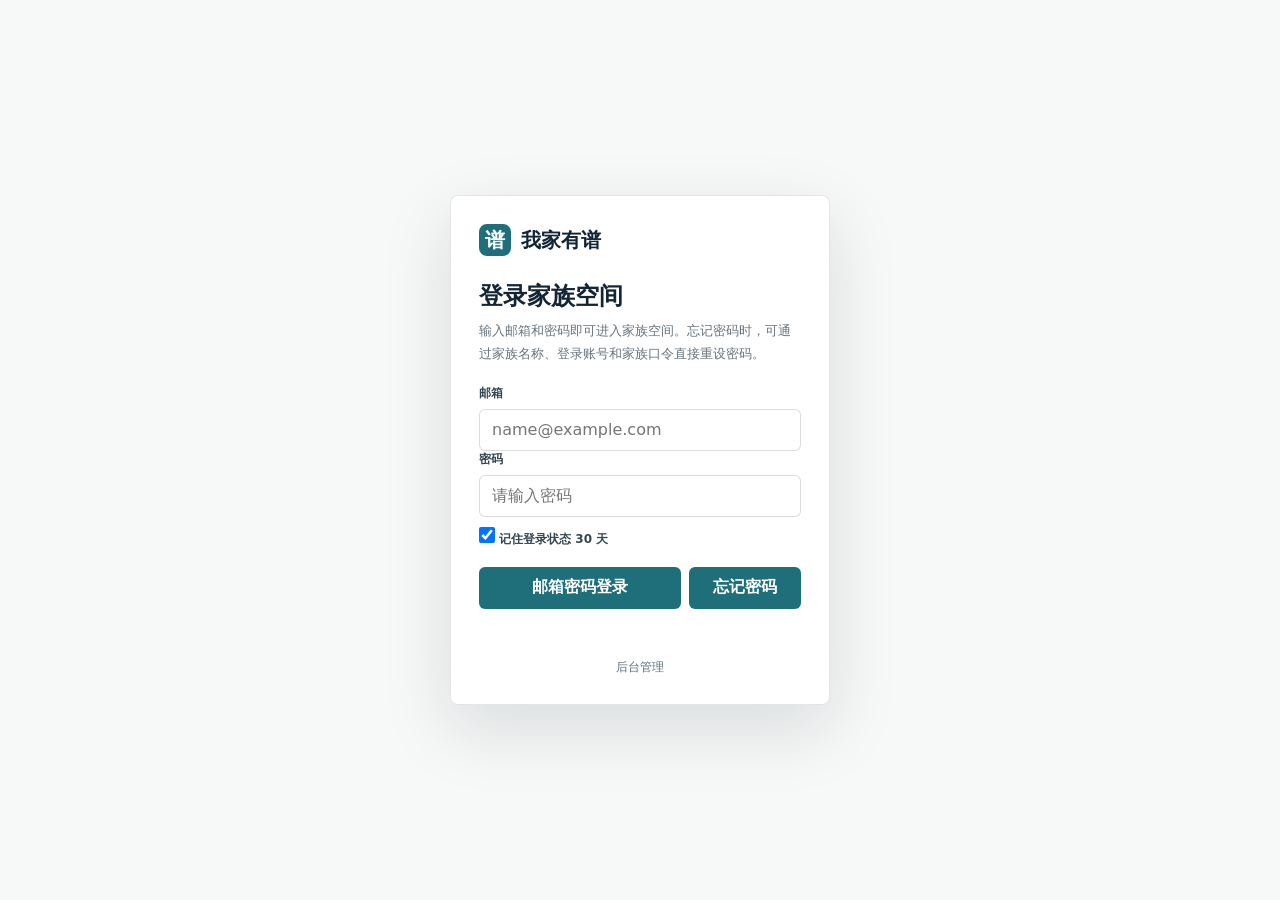
<file: index.html>
﻿<!doctype html>
<html lang="zh-CN">
<head>
  <meta charset="utf-8" />
  <meta name="viewport" content="width=device-width, initial-scale=1" />
  <title>我家有谱 - Taste V3</title>
  <style>
    :root {
      --bg: #f7f8f8;
      --ink: #141d25;
      --muted: #68737c;
      --hairline: rgba(31, 43, 54, .075);
      --accent: #1f6f7a;
      --accent-soft: rgba(31, 111, 122, .1);
      --line: rgba(35, 70, 86, .42);
      --line-strong: rgba(31, 111, 122, .82);
      --core: rgba(255,255,255,.92);
      --near: rgba(250,252,251,.88);
      --far: rgba(255,255,255,.52);
      --panel: rgba(255,255,255,.86);
      --shadow: 0 16px 42px rgba(25, 39, 50, .1);
      font-family: "PingFang SC", "Microsoft YaHei", system-ui, -apple-system, BlinkMacSystemFont, "Segoe UI", sans-serif;
    }

    * { box-sizing: border-box; }
    html, body { width: 100%; height: 100%; margin: 0; overflow: hidden; }
    body { color: var(--ink); background: var(--bg); }
    button, input, select, textarea { font: inherit; }
    button { border: 0; color: inherit; cursor: pointer; }

    .app {
      position: relative;
      width: 100vw;
      height: 100vh;
      overflow: hidden;
      background: var(--bg);
    }

    .topbar {
      position: absolute;
      z-index: 30;
      left: 0;
      right: 0;
      top: 0;
      min-height: 52px;
      display: grid;
      grid-template-columns: auto minmax(320px, 1fr) auto auto;
      gap: 12px;
      align-items: center;
      padding: 7px 16px;
      background: rgba(252,253,253,.9);
      border-bottom: 1px solid rgba(31,45,60,.07);
      box-shadow: 0 8px 24px rgba(31,45,60,.055);
      backdrop-filter: blur(20px) saturate(1.1);
      -webkit-backdrop-filter: blur(20px) saturate(1.1);
    }

    .brand {
      display: flex;
      align-items: center;
      gap: 9px;
      min-width: 142px;
      font-weight: 850;
      letter-spacing: 0;
      color: #122536;
    }
    .brand-mark {
      width: 32px;
      height: 32px;
      display: grid;
      place-items: center;
      border-radius: 8px;
      color: #fff;
      background: var(--accent);
      font-weight: 900;
    }
    .brand small {
      display: block;
      color: var(--muted);
      font-weight: 600;
      font-size: 11px;
      margin-top: 1px;
    }

    .searchbar {
      position: relative;
      min-width: 220px;
    }
    .searchbar input {
      width: 100%;
      height: 38px;
      padding: 0 12px 0 36px;
      border-radius: 8px;
      border: 1px solid rgba(31,45,60,.09);
      background: rgba(255,255,255,.92);
      color: var(--ink);
      outline: 0;
    }
    .searchbar span {
      position: absolute;
      left: 12px;
      top: 9px;
      color: #6c7b86;
      font-size: 14px;
    }

    .segmented, .toolbar {
      display: flex;
      align-items: center;
      gap: 6px;
      white-space: nowrap;
    }
    .segmented {
      padding: 3px;
      border-radius: 8px;
      background: rgba(238,242,244,.84);
      border: 1px solid rgba(31,45,60,.07);
    }
    .segmented button, .toolbar button {
      height: 32px;
      border-radius: 7px;
      padding: 0 10px;
      background: transparent;
      color: #435463;
      font-size: 13px;
      font-weight: 720;
    }
    .segmented button.active {
      background: rgba(255,255,255,.96);
      color: #102637;
      box-shadow: 0 4px 12px rgba(31,45,60,.075);
    }
    .toolbar button {
      min-width: 34px;
      border: 1px solid rgba(31,45,60,.09);
      background: rgba(255,255,255,.78);
    }
    .toolbar button.primary {
      color: #fff;
      background: var(--accent);
      border-color: var(--accent);
    }
    .toolbar { position: relative; }
    .toolbar button:active,
    .segmented button:active,
    .more-menu button:active { transform: translateY(1px); }
    .more-menu {
      position: absolute;
      right: 0;
      top: 40px;
      z-index: 44;
      display: none;
      width: 210px;
      padding: 6px;
      border-radius: 8px;
      border: 1px solid rgba(31,45,60,.1);
      background: rgba(255,255,255,.94);
      box-shadow: 0 16px 44px rgba(31,45,60,.16);
      backdrop-filter: blur(18px) saturate(1.05);
      -webkit-backdrop-filter: blur(18px) saturate(1.05);
    }
    .more-menu.show { display: grid; gap: 4px; }
    .more-menu button {
      width: 100%;
      justify-content: flex-start;
      text-align: left;
      border: 0;
      background: transparent;
      color: #2e3f4b;
    }
    .more-menu .danger {
      color: #9a3e45;
    }

    .canvas-wrap {
      position: absolute;
      inset: 54px 0 0;
      overflow: hidden;
      cursor: default;
    }
    .canvas-wrap.dragging { cursor: grabbing; }
    .scene {
      position: absolute;
      left: 0;
      top: 0;
      width: 1px;
      height: 1px;
      transform-origin: 0 0;
      will-change: transform;
    }
    .world-lines, .relation-lines {
      position: absolute;
      left: -6000px;
      top: -6000px;
      width: 12000px;
      height: 12000px;
      overflow: visible;
      pointer-events: none;
    }
    .world-lines { z-index: 1; }
    .relation-lines { z-index: 5; }
    #cards { position: relative; z-index: 10; }
    .year-line {
      stroke: rgba(41,62,82,.08);
      stroke-width: 1;
      vector-effect: non-scaling-stroke;
    }
    .year-text {
      fill: rgba(62,78,92,.45);
      font-size: 12px;
      font-weight: 700;
    }
    .relation-line {
      fill: none;
      stroke: var(--line);
      stroke-width: 2.1;
      stroke-linecap: round;
      stroke-linejoin: round;
      vector-effect: non-scaling-stroke;
    }
    .relation-line.parent { stroke: rgba(31,111,122,.58); }
    .relation-line.sibling { stroke: rgba(44,80,100,.38); }
    .relation-line.friend { stroke: rgba(86,99,160,.45); stroke-dasharray: 7 9; }
    .relation-line.main { stroke-width: 2.4; opacity: .86; }
    .relation-line.muted { stroke-width: 1.35; opacity: .34; }
    .relation-line.selected { stroke: var(--line-strong); stroke-width: 3.2; opacity: .96; }

    .family-card {
      --card-scale: 1;
      position: absolute;
      width: 292px;
      min-height: 180px;
      padding: 12px;
      border-radius: 8px;
      border: 1px solid rgba(31,45,60,.1);
      background: var(--far);
      color: #162838;
      box-shadow: var(--shadow);
      transform: translate(-50%, -50%) scale(var(--card-scale));
      transform-origin: center;
      user-select: none;
      transition: border-color .16s, box-shadow .16s, background .16s, opacity .16s;
      backdrop-filter: blur(18px) saturate(1.05);
      -webkit-backdrop-filter: blur(18px) saturate(1.05);
    }
    .family-card.single { width: 180px; min-height: 112px; }
    .family-card.compact { width: 180px; min-height: 112px; padding: 10px; }
    .family-card.tree { width: 180px; min-height: 112px; }
    .family-card.focus-core {
      background: var(--core);
      border-color: rgba(31,111,122,.5);
      box-shadow: 0 0 0 3px rgba(31,111,122,.1), 0 18px 46px rgba(25,61,72,.16);
    }
    .family-card.focus-near {
      background: var(--near);
      border-color: rgba(31,111,122,.16);
      box-shadow: 0 14px 34px rgba(39,64,74,.1);
    }
    .family-card.focus-far { opacity: .55; }
    .family-card.selected {
      border-color: rgba(31,111,122,.84);
      box-shadow: 0 0 0 4px rgba(31,111,122,.14), 0 18px 44px rgba(25,73,86,.18);
    }
    .family-card.dimmed { opacity: .22; }

    .card-top {
      display: flex;
      align-items: center;
      justify-content: space-between;
      gap: 8px;
      min-height: 20px;
      margin-bottom: 8px;
    }
    .relation-chip {
      max-width: 124px;
      overflow: hidden;
      text-overflow: ellipsis;
      white-space: nowrap;
      color: #285b63;
      background: var(--accent-soft);
      border: 1px solid rgba(31,111,122,.16);
      border-radius: 6px;
      padding: 2px 6px;
      font-size: 11px;
      font-weight: 800;
    }
    .reminder-strip {
      display: flex;
      gap: 4px;
      align-items: center;
    }
    .badge {
      width: 18px;
      height: 18px;
      display: grid;
      place-items: center;
      border-radius: 5px;
      font-size: 10px;
      font-weight: 900;
      background: rgba(255,255,255,.8);
      border: 1px solid rgba(31,45,60,.08);
    }

    .couple-grid {
      display: grid;
      grid-template-columns: minmax(0, 1fr) 24px minmax(0, 1fr);
      gap: 8px;
      align-items: stretch;
    }
    .family-card.single .couple-grid,
    .family-card.tree .couple-grid,
    .family-card.compact .couple-grid {
      grid-template-columns: 1fr;
    }
    .person-pane {
      min-width: 0;
      display: flex;
      flex-direction: column;
      justify-content: center;
      min-height: 96px;
      border-radius: 7px;
      padding: 12px;
      background: rgba(255,255,255,.7);
      border: 1px solid rgba(31,45,60,.07);
    }
    .person-pane.primary { background: rgba(255,255,255,.86); }
    .person-name {
      overflow: hidden;
      text-overflow: ellipsis;
      white-space: nowrap;
      color: #142535;
      font-size: 16px;
      line-height: 1.24;
      font-weight: 880;
    }
    .person-year {
      margin-top: 6px;
      color: #657482;
      font-size: 12px;
      font-weight: 700;
    }
    .heart-link {
      display: grid;
      place-items: center;
      min-height: 96px;
      position: relative;
      color: #a94d57;
      font-size: 13px;
      font-weight: 900;
    }
    .heart-link::before,
    .heart-link::after {
      content: "";
      position: absolute;
      top: 50%;
      width: 1px;
      height: 34px;
      background: rgba(169,77,87,.2);
      transform: translateY(-50%);
    }
    .heart-link::before { top: 28px; }
    .heart-link::after { top: 68px; }
    .family-card.compact .card-top { margin-bottom: 6px; }
    .family-card.compact .relation-chip { display: none; }
    .family-card.compact .person-pane { min-height: 72px; padding: 9px; }
    .family-card.compact .person-name { font-size: 15px; }
    .family-card.compact .person-year { margin-top: 4px; font-size: 11px; }
    .family-card.compact .heart-link { display: none; }

    .bottom-status {
      position: absolute;
      z-index: 22;
      left: 18px;
      bottom: 16px;
      display: flex;
      gap: 8px;
      align-items: center;
      padding: 8px 10px;
      border-radius: 8px;
      color: #50606d;
      background: rgba(255,255,255,.76);
      border: 1px solid rgba(31,45,60,.08);
      box-shadow: 0 10px 26px rgba(31,45,60,.09);
      font-size: 12px;
      backdrop-filter: blur(18px);
      -webkit-backdrop-filter: blur(18px);
    }

    .drawer {
      position: absolute;
      z-index: 32;
      top: 66px;
      right: 14px;
      width: 360px;
      max-width: calc(100vw - 28px);
      bottom: 16px;
      display: flex;
      flex-direction: column;
      padding: 14px;
      border-radius: 10px;
      border: 1px solid rgba(31,45,60,.1);
      background: rgba(255,255,255,.88);
      box-shadow: 0 18px 46px rgba(31,45,60,.16);
      backdrop-filter: blur(22px) saturate(1.05);
      -webkit-backdrop-filter: blur(22px) saturate(1.05);
    }
    .drawer.closed { display: none; }
    .drawer-head {
      display: flex;
      justify-content: space-between;
      gap: 10px;
      align-items: flex-start;
      margin-bottom: 12px;
    }
    .drawer h2 { margin: 0; font-size: 18px; color: #142535; }
    .drawer p { margin: 3px 0 0; color: var(--muted); font-size: 12px; }
    .icon-btn {
      width: 32px;
      height: 32px;
      border-radius: 7px;
      background: rgba(238,243,247,.9);
      border: 1px solid rgba(31,45,60,.08);
      font-weight: 850;
    }
    .tabs {
      display: grid;
      grid-template-columns: repeat(4, 1fr);
      gap: 4px;
      padding: 3px;
      border-radius: 8px;
      background: rgba(236,241,245,.9);
      border: 1px solid rgba(31,45,60,.07);
      margin-bottom: 10px;
    }
    .tabs button {
      height: 30px;
      border-radius: 6px;
      background: transparent;
      color: #5d6b76;
      font-size: 12px;
      font-weight: 760;
    }
    .tabs button.active { background: #fff; color: #122536; }
    .drawer-scroll {
      overflow: auto;
      padding-right: 3px;
    }
    .quick-actions {
      display: grid;
      grid-template-columns: repeat(2, minmax(0, 1fr));
      gap: 8px;
      margin-bottom: 10px;
    }
    .quick-actions button,
    .primary-btn,
    .secondary-btn,
    .danger-btn {
      min-height: 36px;
      border-radius: 7px;
      border: 1px solid rgba(31,45,60,.1);
      background: rgba(248,250,252,.94);
      color: #28485a;
      font-size: 13px;
      font-weight: 780;
    }
    .primary-btn { background: #2f7f9a; color: #fff; border-color: #2f7f9a; }
    .danger-btn { color: #a3424d; }
    .field-card {
      border-radius: 8px;
      border: 1px solid rgba(31,45,60,.08);
      background: rgba(248,250,252,.8);
      padding: 10px;
      margin-bottom: 8px;
    }
    .field-card h3 { margin: 0 0 8px; font-size: 13px; color: #21384a; }
    .field-grid { display: grid; gap: 8px; }
    .two-cols { display: grid; grid-template-columns: 1fr 1fr; gap: 8px; }
    .field { display: grid; gap: 4px; }
    .field label { color: #657482; font-size: 11px; font-weight: 780; }
    .field input, .field select, .field textarea {
      width: 100%;
      min-height: 34px;
      border-radius: 7px;
      border: 1px solid rgba(31,45,60,.1);
      background: #fff;
      color: #17212b;
      outline: 0;
      padding: 7px 9px;
    }
    .field textarea { min-height: 70px; resize: vertical; }
    .panel-actions {
      display: grid;
      grid-template-columns: 1fr 1fr;
      gap: 8px;
      margin-top: 10px;
    }
    .wide { grid-column: 1 / -1; }

    .modal-backdrop {
      position: absolute;
      inset: 0;
      z-index: 70;
      display: none;
      align-items: center;
      justify-content: center;
      background: rgba(246,248,250,.62);
      backdrop-filter: blur(12px);
      -webkit-backdrop-filter: blur(12px);
    }
    .modal-backdrop.show { display: flex; }
    .modal {
      width: min(580px, calc(100vw - 40px));
      max-height: calc(100vh - 80px);
      overflow: auto;
      border-radius: 10px;
      padding: 16px;
      border: 1px solid rgba(31,45,60,.1);
      background: rgba(255,255,255,.94);
      box-shadow: 0 18px 54px rgba(31,45,60,.18);
    }
    .modal h2 { margin: 0 0 6px; font-size: 20px; }
    .modal p { margin: 0 0 14px; color: var(--muted); font-size: 13px; }
    .toast {
      position: absolute;
      z-index: 90;
      left: 50%;
      top: 66px;
      transform: translateX(-50%) translateY(-12px);
      opacity: 0;
      pointer-events: none;
      min-width: 160px;
      text-align: center;
      padding: 10px 14px;
      border-radius: 8px;
      color: #173142;
      background: rgba(255,255,255,.92);
      border: 1px solid rgba(31,45,60,.08);
      box-shadow: 0 12px 28px rgba(31,45,60,.12);
      transition: opacity .18s, transform .18s;
    }
    .toast.show { opacity: 1; transform: translateX(-50%) translateY(0); }

    .cloud-state {
      min-width: 70px;
      color: #566672;
      font-size: 12px;
      font-weight: 750;
      text-align: center;
    }
    .cloud-state[data-state="saved"] { color: var(--accent); }
    .cloud-state[data-state="error"] { color: #9a3e45; }

    .auth-gate {
      position: fixed;
      z-index: 120;
      inset: 0;
      display: grid;
      place-items: center;
      padding: 24px;
      background: #f7f8f8;
    }
    .auth-gate.hidden { display: none; }
    .auth-panel {
      width: min(380px, 100%);
      padding: 28px;
      border: 1px solid rgba(31,45,60,.12);
      border-radius: 8px;
      background: rgba(255,255,255,.96);
      box-shadow: 0 24px 70px rgba(25,39,50,.13);
    }
    .auth-brand {
      display: flex;
      align-items: center;
      gap: 10px;
      margin-bottom: 24px;
      color: #122536;
      font-size: 20px;
      font-weight: 850;
    }
    .auth-panel h1 {
      margin: 0 0 8px;
      color: #142535;
      font-size: 24px;
      letter-spacing: 0;
    }
    .auth-panel p {
      margin: 0 0 20px;
      color: #68737c;
      font-size: 13px;
      line-height: 1.7;
    }
    .auth-panel label {
      display: block;
      margin-bottom: 7px;
      color: #344652;
      font-size: 12px;
      font-weight: 760;
    }
    .auth-panel input {
      width: 100%;
      height: 42px;
      padding: 0 12px;
      border: 1px solid rgba(31,45,60,.16);
      border-radius: 6px;
      background: #fff;
      color: #142535;
      outline: 0;
    }
    .auth-panel input:focus { border-color: rgba(31,111,122,.72); }
    .auth-checkbox {
      display: flex;
      align-items: center;
      gap: 8px;
      margin-top: 10px;
      color: #4a5d68;
      font-size: 12px;
      font-weight: 700;
    }
    .auth-checkbox input {
      width: 16px;
      height: 16px;
      margin: 0;
      padding: 0;
      box-shadow: none;
    }
    .auth-panel button {
      width: 100%;
      height: 42px;
      margin-top: 12px;
      border-radius: 6px;
      background: var(--accent);
      color: #fff;
      font-weight: 800;
    }
    .auth-message {
      min-height: 20px;
      margin-top: 12px;
      color: #62727e;
      font-size: 12px;
      line-height: 1.6;
    }
    .auth-message.error { color: #9a3e45; }
    .auth-email-hint {
      margin: -2px 0 10px !important;
      color: #526874 !important;
      font-size: 12px !important;
      line-height: 1.6 !important;
    }
    .auth-step.hidden { display: none; }
    .auth-actions {
      display: grid;
      grid-template-columns: 1fr auto;
      gap: 8px;
      align-items: center;
    }
    .auth-actions button { width: auto; min-width: 112px; }
    .auth-admin-link {
      display: block;
      margin-top: 18px;
      color: #5d6e78;
      font-size: 12px;
      text-align: center;
      text-decoration: none;
    }

    @media (max-width: 980px) {
      .topbar { grid-template-columns: 1fr; align-items: stretch; }
      .segmented, .toolbar { overflow: auto; }
      .canvas-wrap { top: 154px; }
      .drawer { top: 154px; left: 10px; right: 10px; width: auto; height: 45vh; bottom: 10px; }
      .bottom-status { display: none; }
    }
  </style>
</head>
<body>
  <main class="app">
    <header class="topbar">
      <div class="brand">
        <div class="brand-mark">谱</div>
        <div>我家有谱<small>Taste V3</small></div>
      </div>
      <div class="searchbar">
        <span>⌕</span>
        <input id="topSearch" placeholder="搜索姓名、地区、提醒、关系" />
      </div>
      <div class="segmented" id="viewModes">
        <button class="active" data-mode="timeline">时间轴</button>
        <button data-mode="tree">家族树</button>
        <button data-mode="network">关系网</button>
      </div>
      <div class="toolbar">
        <button class="primary" id="addBtn">新增</button>
        <button id="reminderBtn">提醒</button>
        <button id="centerBtn">回到我</button>
        <span class="cloud-state" id="cloudStatus" data-state="local">本机模式</span>
        <button id="logoutBtn" hidden>退出</button>
        <button id="moreBtn">更多</button>
        <div class="more-menu" id="moreMenu">
          <button id="recoveryPasscodeBtn" hidden>家族口令</button>
          <button id="filterBtn">筛选关系</button>
          <button id="zoomOutBtn">缩小画布</button>
          <button id="zoomInBtn">放大画布</button>
          <button id="exportBtn">导出数据</button>
          <button id="importBtn">导入数据</button>
          <button class="danger" id="resetBtn">恢复示例</button>
        </div>
      </div>
    </header>

    <section class="canvas-wrap" id="canvas">
      <div class="scene" id="scene">
        <svg class="world-lines" id="worldLines" viewBox="-6000 -6000 12000 12000"></svg>
        <svg class="relation-lines" id="relationLines" viewBox="-6000 -6000 12000 12000"></svg>
        <div id="cards"></div>
      </div>
    </section>

    <aside class="drawer closed" id="detailDrawer">
      <div class="drawer-head">
        <div>
          <h2 id="drawerTitle">人物详情</h2>
          <p id="drawerSummary">点击卡片查看完整资料</p>
        </div>
        <div>
          <button class="icon-btn" id="editBtn" title="编辑">✎</button>
          <button class="icon-btn" id="closeDrawerBtn" title="关闭">×</button>
        </div>
      </div>
      <div class="tabs">
        <button class="active" data-tab="base">资料</button>
        <button data-tab="path">关系</button>
        <button data-tab="events">提醒</button>
        <button data-tab="notes">备注</button>
      </div>
      <div class="drawer-scroll" id="detailContent"></div>
    </aside>

    <div class="bottom-status" id="statusBar"></div>

    <div class="modal-backdrop" id="modalBackdrop">
      <section class="modal">
        <h2 id="modalTitle"></h2>
        <p id="modalHint"></p>
        <div id="modalBody"></div>
      </section>
    </div>

    <div class="toast" id="toast"></div>
    <input id="fileInput" type="file" accept="application/json" style="display:none" />
  </main>

  <section class="auth-gate hidden" id="authGate" aria-labelledby="authTitle">
    <form class="auth-panel" id="authForm">
      <div class="auth-brand"><span class="brand-mark">谱</span><span>我家有谱</span></div>
      <h1 id="authTitle">登录家族空间</h1>
        <p id="authDescription">输入邮箱和密码即可进入家族空间。忘记密码时，可通过家族名称、登录账号和家族口令直接重设密码。</p>
      <div class="auth-step" id="loginStep">
        <label for="authEmail">邮箱</label>
        <input id="authEmail" type="email" autocomplete="email" required placeholder="name@example.com" />
        <label for="authPassword">密码</label>
        <input id="authPassword" type="password" autocomplete="current-password" required placeholder="请输入密码" />
        <label class="auth-checkbox" for="rememberLogin">
          <input id="rememberLogin" type="checkbox" checked />
          <span>记住登录状态 30 天</span>
        </label>
        <div class="auth-actions">
          <button id="signInBtn" type="submit">邮箱密码登录</button>
          <button id="forgotPasswordBtn" type="button">忘记密码</button>
        </div>
      </div>
      <div class="auth-step hidden" id="forgotStep">
        <label for="recoverFamilyName">家族名称</label>
        <input id="recoverFamilyName" autocomplete="organization" placeholder="请输入家族名称" />
        <label for="recoverAccount">登录账号</label>
        <input id="recoverAccount" autocomplete="username" placeholder="请输入登录邮箱或手机号" />
        <label for="recoverPasscode">家族口令</label>
        <input id="recoverPasscode" type="text" autocomplete="off" placeholder="请输入家族口令，支持中文" />
        <label for="recoverDirectPassword">新密码</label>
        <input id="recoverDirectPassword" type="password" autocomplete="new-password" placeholder="至少 8 位密码" />
        <label for="recoverDirectPasswordConfirm">确认新密码</label>
        <input id="recoverDirectPasswordConfirm" type="password" autocomplete="new-password" placeholder="请再次输入新密码" />
        <p class="auth-email-hint">家族口令由族长在家谱界面设置，支持中文。邮件恢复链接仍可兼容使用。</p>
        <div class="auth-actions">
          <button id="requestRecoveryBtn" type="button">直接重设密码</button>
          <button id="backToLoginBtn" type="button">返回登录</button>
        </div>
      </div>
      <div class="auth-step hidden" id="resetStep">
        <label for="recoverOtp">邮箱验证码（可选）</label>
        <p class="auth-email-hint" id="recoveryEmailHint"></p>
        <input id="recoverOtp" inputmode="numeric" autocomplete="one-time-code" maxlength="6" pattern="[0-9]{6}" placeholder="收到验证码时再填写" />
        <label for="resetPassword">新密码</label>
        <input id="resetPassword" type="password" autocomplete="new-password" placeholder="至少 8 位密码" />
        <label for="resetPasswordConfirm">确认新密码</label>
        <input id="resetPasswordConfirm" type="password" autocomplete="new-password" placeholder="请再次输入新密码" />
        <div class="auth-actions">
          <button id="resetPasswordBtn" type="submit">重设密码并登录</button>
          <button id="cancelRecoveryBtn" type="button">取消</button>
        </div>
        <button id="resendRecoveryBtn" type="button">重新发送验证码</button>
      </div>
      <div class="auth-message" id="authMessage" role="status"></div>
      <a class="auth-admin-link" href="admin/">后台管理</a>
    </form>
  </section>

  <script src="config.js"></script>
  <script src="vendor/supabase-2.109.0.js"></script>
  <script type="module">
        import {
      createCloudClient,
      FamilyCloudStore,
      getRememberLogin,
      hasCloudConfig,
      setRememberLogin
    } from "./cloud-store.js";

    const DB_NAME = "wojiayoupu_family_graph";
    const DB_VERSION = 1;
    const STORE_NAMES = ["cards", "links", "events", "meta", "auditLogs"];
    const baseYear = 1990;
    const yearScale = 7;
    const cardW = 292;
    const cardH = 180;

    const defaultPerson = (idx = 0) => ({
      name: "未命名",
      gender: idx === 0 ? "male" : "female",
      age: 0,
      province: "浙江省",
      city: "杭州市",
      county: "余杭区",
      detailAddress: "",
      workType: "",
      position: "",
      phone: "",
      notes: "",
      birthYear: 1990
    });

    const sampleData = {
      centerId: "home-center",
      selectedId: "home-center",
      viewMode: "timeline",
      filters: { parent: true, sibling: true, friend: true },
      cards: [
        {
          id: "home-center",
          kind: "couple",
          title: "林知远 · 周婉清",
          relationLabel: "我",
          reminders: ["birth", "anniv", "lamp"],
          persons: [
            { ...defaultPerson(0), name: "林知远", gender: "male", age: 34, birthYear: 1992, detailAddress: "浙江省杭州市余杭区云溪社区", workType: "互联网", position: "产品经理", phone: "138****4321", notes: "当前中心人物。" },
            { ...defaultPerson(1), name: "周婉清", gender: "female", age: 32, birthYear: 1994, detailAddress: "浙江省杭州市余杭区云溪社区", workType: "教育", position: "教师", phone: "139****8754", notes: "配偶。" }
          ]
        },
        {
          id: "parent-lin",
          kind: "couple",
          title: "林建国 · 何月珍",
          relationLabel: "父母",
          reminders: ["memorial"],
          persons: [
            { ...defaultPerson(0), name: "林建国", gender: "male", age: 62, birthYear: 1964, detailAddress: "浙江省杭州市余杭区良渚街道" },
            { ...defaultPerson(1), name: "何月珍", gender: "female", age: 60, birthYear: 1966, detailAddress: "浙江省杭州市余杭区良渚街道" }
          ]
        },
        {
          id: "child-a",
          kind: "single",
          title: "林晨",
          relationLabel: "子女",
          reminders: ["birth"],
          persons: [{ ...defaultPerson(0), name: "林晨", gender: "male", age: 8, birthYear: 2018, notes: "下一代独立卡片。" }]
        },
        {
          id: "child-b",
          kind: "single",
          title: "林悦",
          relationLabel: "子女",
          reminders: [],
          persons: [{ ...defaultPerson(1), name: "林悦", gender: "female", age: 5, birthYear: 2021, notes: "关系网络中展示；家族树主干默认隐藏。" }]
        },
        {
          id: "sibling-home",
          kind: "couple",
          title: "林知行 · 陈若",
          relationLabel: "兄弟姐妹",
          reminders: ["birth"],
          persons: [
            { ...defaultPerson(0), name: "林知行", gender: "male", age: 37, birthYear: 1989, detailAddress: "浙江省杭州市余杭区仓前街道" },
            { ...defaultPerson(1), name: "陈若", gender: "female", age: 35, birthYear: 1991, detailAddress: "浙江省宁波市鄞州区明楼街道" }
          ]
        },
        {
          id: "spouse-family",
          kind: "couple",
          title: "周启明 · 许静",
          relationLabel: "姻亲",
          reminders: ["anniv"],
          persons: [
            { ...defaultPerson(0), name: "周启明", gender: "male", age: 61, birthYear: 1965, province: "江苏省", city: "苏州市", county: "吴中区" },
            { ...defaultPerson(1), name: "许静", gender: "female", age: 59, birthYear: 1967, province: "江苏省", city: "苏州市", county: "吴中区" }
          ]
        },
        {
          id: "friend-home",
          kind: "single",
          title: "顾明远",
          relationLabel: "好友",
          reminders: [],
          persons: [{ ...defaultPerson(0), name: "顾明远", gender: "male", age: 34, birthYear: 1992, county: "西湖区", notes: "重要好友关系。" }]
        }
      ],
      links: [
        { id: "l1", from: "parent-lin", to: "home-center", type: "parent" },
        { id: "l2", from: "home-center", to: "child-a", type: "parent" },
        { id: "l3", from: "home-center", to: "child-b", type: "parent" },
        { id: "l4", from: "home-center", to: "sibling-home", type: "sibling" },
        { id: "l5", from: "home-center", to: "spouse-family", type: "sibling" },
        { id: "l6", from: "home-center", to: "friend-home", type: "friend" }
      ]
    };

    let state = structuredClone(sampleData);
    let db = null;
    let saveTimer = null;
    let cloudStore = null;
    let currentTreeId = null;
    let currentSession = null;
    let authLoadInProgress = false;
    let suspendPersistence = true;
    let lastPersistedSignature = "";
    let activeTab = "base";
    let detailsOpen = false;
    let dragging = false;
    let panHoldTimer = null;
    let dragStart = null;
    let authEmailPending = "";
    let authMode = "login";
    let authResendTimer = null;
    let view = { x: window.innerWidth / 2, y: window.innerHeight / 2 + 30, scale: 1 };

    const el = {
      canvas: document.getElementById("canvas"),
      scene: document.getElementById("scene"),
      worldLines: document.getElementById("worldLines"),
      relationLines: document.getElementById("relationLines"),
      cards: document.getElementById("cards"),
      topSearch: document.getElementById("topSearch"),
      moreMenu: document.getElementById("moreMenu"),
      detailDrawer: document.getElementById("detailDrawer"),
      drawerTitle: document.getElementById("drawerTitle"),
      drawerSummary: document.getElementById("drawerSummary"),
      detailContent: document.getElementById("detailContent"),
      statusBar: document.getElementById("statusBar"),
      modalBackdrop: document.getElementById("modalBackdrop"),
      modalTitle: document.getElementById("modalTitle"),
      modalHint: document.getElementById("modalHint"),
      modalBody: document.getElementById("modalBody"),
      toast: document.getElementById("toast"),
      fileInput: document.getElementById("fileInput"),
      cloudStatus: document.getElementById("cloudStatus"),
      logoutBtn: document.getElementById("logoutBtn"),
      authGate: document.getElementById("authGate"),
      authForm: document.getElementById("authForm"),
      authEmail: document.getElementById("authEmail"),
      authPassword: document.getElementById("authPassword"),
      rememberLogin: document.getElementById("rememberLogin"),
      recoverFamilyName: document.getElementById("recoverFamilyName"),
      recoverAccount: document.getElementById("recoverAccount"),
      recoverPasscode: document.getElementById("recoverPasscode"),
      recoverDirectPassword: document.getElementById("recoverDirectPassword"),
      recoverDirectPasswordConfirm: document.getElementById("recoverDirectPasswordConfirm"),
      recoverOtp: document.getElementById("recoverOtp"),
      recoveryEmailHint: document.getElementById("recoveryEmailHint"),
      resetPassword: document.getElementById("resetPassword"),
      resetPasswordConfirm: document.getElementById("resetPasswordConfirm"),
      loginStep: document.getElementById("loginStep"),
      forgotStep: document.getElementById("forgotStep"),
      resetStep: document.getElementById("resetStep"),
      authMessage: document.getElementById("authMessage"),
      signInBtn: document.getElementById("signInBtn"),
      forgotPasswordBtn: document.getElementById("forgotPasswordBtn"),
      requestRecoveryBtn: document.getElementById("requestRecoveryBtn"),
      resendRecoveryBtn: document.getElementById("resendRecoveryBtn"),
      recoveryPasscodeBtn: document.getElementById("recoveryPasscodeBtn"),
      backToLoginBtn: document.getElementById("backToLoginBtn"),
      resetPasswordBtn: document.getElementById("resetPasswordBtn"),
      cancelRecoveryBtn: document.getElementById("cancelRecoveryBtn")
    };

    function uid(prefix) {
      return `${prefix}-${Date.now().toString(36)}-${Math.random().toString(36).slice(2, 8)}`;
    }

    function openDatabase() {
      return new Promise((resolve, reject) => {
        const request = indexedDB.open(DB_NAME, DB_VERSION);
        request.onupgradeneeded = () => {
          const database = request.result;
          for (const name of STORE_NAMES) {
            if (!database.objectStoreNames.contains(name)) {
              database.createObjectStore(name, { keyPath: "id" });
            }
          }
        };
        request.onsuccess = () => resolve(request.result);
        request.onerror = () => reject(request.error);
      });
    }

    function transaction(storeNames, mode = "readonly") {
      return db.transaction(storeNames, mode);
    }

    function getAll(storeName) {
      return new Promise((resolve, reject) => {
        const request = transaction([storeName]).objectStore(storeName).getAll();
        request.onsuccess = () => resolve(request.result || []);
        request.onerror = () => reject(request.error);
      });
    }

    function clearAndPut(storeName, records) {
      return new Promise((resolve, reject) => {
        const store = transaction([storeName], "readwrite").objectStore(storeName);
        const clear = store.clear();
        clear.onerror = () => reject(clear.error);
        clear.onsuccess = () => {
          for (const record of records) store.put(record);
          store.transaction.oncomplete = resolve;
          store.transaction.onerror = () => reject(store.transaction.error);
        };
      });
    }

    async function readLocalSnapshot() {
      const [cards, links, metaRows] = await Promise.all([getAll("cards"), getAll("links"), getAll("meta")]);
      if (cards.length && links.length) {
        const meta = metaRows.find(row => row.id === "app") || {};
        return {
          ...structuredClone(sampleData),
          cards: cards.map(normalizeCard),
          links,
          centerId: meta.centerId || cards[0].id,
          selectedId: meta.selectedId || meta.centerId || cards[0].id,
          viewMode: meta.viewMode || "timeline",
          filters: meta.filters || { parent: true, sibling: true, friend: true }
        };
      }
      return null;
    }

    function blankFamilyState() {
      const cardId = uid("card");
      return {
        centerId: cardId,
        selectedId: cardId,
        viewMode: "timeline",
        filters: { parent: true, sibling: true, friend: true },
        cards: [{
          id: cardId,
          kind: "single",
          title: "未命名",
          relationLabel: "我",
          reminders: [],
          persons: [{ ...defaultPerson(0), id: `${cardId}:0` }],
          x: 0,
          y: 0
        }],
        links: []
      };
    }

    function stateSignature() {
      return JSON.stringify({
        centerId: state.centerId,
        selectedId: state.selectedId,
        viewMode: state.viewMode,
        filters: state.filters,
        cards: state.cards,
        links: state.links
      });
    }

    function setCloudStatus(status, label) {
      el.cloudStatus.dataset.state = status;
      el.cloudStatus.textContent = label;
    }

    function isRecoveryLinkMode() {
      return new URLSearchParams(location.search).get("mode") === "recovery";
    }

    function recoveryResetHint() {
      const account = (el.recoverAccount?.value?.trim() || authEmailPending || "").toLowerCase();
      if (currentSession || isRecoveryLinkMode()) {
        return account
          ? `已打开 ${account} 的恢复链接。若邮件里同时附带 6 位验证码，也可以直接填写。`
          : "已打开邮件恢复链接，请直接设置新密码；若邮件里有 6 位验证码，也可以填写。";
      }
      return "如需通过家族口令直接重设密码，请返回上一页填写家族名称、登录账号和家族口令。";
    }

    function setAuthMode(mode, message = "", isError = false) {
      authMode = mode;
      el.loginStep.classList.toggle("hidden", mode !== "login");
      el.forgotStep.classList.toggle("hidden", mode !== "forgot");
      el.resetStep.classList.toggle("hidden", mode !== "reset");
      el.authPassword.required = mode === "login";
      el.recoverFamilyName.required = mode === "forgot";
      el.recoverAccount.required = mode === "forgot";
      el.recoverPasscode.required = mode === "forgot";
      el.recoverDirectPassword.required = mode === "forgot";
      el.recoverDirectPasswordConfirm.required = mode === "forgot";
      el.recoverOtp.required = false;
      el.resetPassword.required = mode === "reset";
      el.resetPasswordConfirm.required = mode === "reset";
      el.authMessage.textContent = message;
      el.authMessage.classList.toggle("error", isError);
      if (mode === "forgot" && !el.recoverAccount.value) el.recoverAccount.value = el.authEmail.value.trim();
      if (mode === "reset") {
        el.recoveryEmailHint.textContent = recoveryResetHint();
      }
    }

    function startRecoveryResendCooldown(seconds = 60) {
      if (authResendTimer) clearInterval(authResendTimer);
      let remaining = seconds;
      const update = () => {
        el.resendRecoveryBtn.disabled = remaining > 0;
        el.resendRecoveryBtn.textContent = remaining > 0 ? `${remaining} 秒后可重新发送` : "重新发送验证码";
        remaining -= 1;
        if (remaining < 0) {
          clearInterval(authResendTimer);
          authResendTimer = null;
        }
      };
      update();
      authResendTimer = setInterval(update, 1000);
    }

    function showAuthGate(message = "", isError = false) {
      el.authGate.classList.remove("hidden");
      setAuthMode(authMode || "login", message, isError);
      el.rememberLogin.checked = getRememberLogin();
      el.logoutBtn.hidden = true;
      el.cards.innerHTML = "";
      el.relationLines.innerHTML = "";
      el.worldLines.innerHTML = "";
    }

    function hideAuthGate() {
      el.authGate.classList.add("hidden");
      setAuthMode("login");
      el.recoverFamilyName.value = "";
      el.recoverAccount.value = "";
      el.recoverPasscode.value = "";
      el.recoverDirectPassword.value = "";
      el.recoverDirectPasswordConfirm.value = "";
      el.authPassword.value = "";
      el.recoverOtp.value = "";
      el.resetPassword.value = "";
      el.resetPasswordConfirm.value = "";
      if (authResendTimer) clearInterval(authResendTimer);
      authResendTimer = null;
      el.logoutBtn.hidden = !cloudStore;
    }

    function applyRequestedMode() {
      const requestedMode = new URLSearchParams(location.search).get("mode");
      if (requestedMode === "recovery") {
        const message = "已打开邮件恢复链接，请等待验证完成后设置新密码。若邮件里有 6 位验证码，也可以直接填写。";
        showAuthGate(message, false);
        setAuthMode("reset", message, false);
        return;
      }
      if (["timeline", "tree", "network"].includes(requestedMode)) state.viewMode = requestedMode;
      setMode(state.viewMode || "timeline", false);
    }

    async function persistLocalSnapshot() {
      if (!db) return;
      await Promise.all([
        clearAndPut("cards", state.cards.map(card => ({ ...card }))),
        clearAndPut("links", state.links.map(link => ({ ...link }))),
        clearAndPut("meta", [{
          id: "app",
          centerId: state.centerId,
          selectedId: state.selectedId,
          viewMode: state.viewMode,
          filters: state.filters,
          treeId: currentTreeId,
          cachedAt: new Date().toISOString()
        }])
      ]);
    }

    async function clearLocalPrivateCache() {
      if (!db) return;
      await Promise.all([
        clearAndPut("cards", []),
        clearAndPut("links", []),
        clearAndPut("events", []),
        clearAndPut("meta", []),
        clearAndPut("auditLogs", [])
      ]);
      lastPersistedSignature = "";
    }

    async function initializeLocalMode() {
      state = (await readLocalSnapshot()) || structuredClone(sampleData);
      state.cards = state.cards.map(normalizeCard);
      applyRequestedMode();
      render();
      centerOnSelected(false);
      suspendPersistence = false;
      lastPersistedSignature = stateSignature();
      await persistLocalSnapshot();
      hideAuthGate();
      setCloudStatus("local", "本机模式");
      toast("本机数据库已连接");
    }

    async function loadAuthenticatedFamily() {
      if (!cloudStore || !currentSession || authLoadInProgress) return;
      authLoadInProgress = true;
      suspendPersistence = true;
      hideAuthGate();
      setCloudStatus("loading", "同步中");
      try {
        let tree = await cloudStore.firstAccessibleTree();
        if (!tree) {
          currentTreeId = await cloudStore.createFamilyTree("我的家族");
          state = blankFamilyState();
          await cloudStore.saveState(state, currentTreeId);
        } else {
          currentTreeId = tree.id;
          state = await cloudStore.loadState(currentTreeId);
          if (!state.cards.length) state = blankFamilyState();
        }
        state.cards = state.cards.map(normalizeCard);
        applyRequestedMode();
        render();
        centerOnSelected(false);
        await persistLocalSnapshot();
        lastPersistedSignature = stateSignature();
        setCloudStatus("saved", "云端已同步");
        el.logoutBtn.hidden = false;
      } catch (error) {
        console.error(error);
        setCloudStatus("error", "同步失败");
        showAuthGate(`云端数据加载失败：${error.message || "请稍后重试"}`, true);
      } finally {
        suspendPersistence = false;
        authLoadInProgress = false;
      }
    }

    async function handleAuthSession(session, event = "") {
      currentSession = session;
      if (event === "PASSWORD_RECOVERY") {
        authEmailPending = session?.user?.email || el.recoverAccount.value.trim().toLowerCase();
        setCloudStatus("locked", "重设密码");
        showAuthGate("邮箱验证通过，请直接设置新密码。若邮件里有 6 位验证码，也可以填写。", false);
        setAuthMode("reset", "邮箱验证通过，请直接设置新密码。若邮件里有 6 位验证码，也可以填写。", false);
        return;
      }
      if (!session) {
        currentTreeId = null;
        suspendPersistence = true;
        setCloudStatus("locked", "未登录");
        showAuthGate();
        return;
      }
      await loadAuthenticatedFamily();
    }

    async function initializeCloudMode(config) {
      if (!window.supabase?.createClient) throw new Error("Supabase 客户端加载失败");
      const client = createCloudClient(config, { detectSessionInUrl: true });
      cloudStore = new FamilyCloudStore({
        client,
        onStatus(status) {
          const labels = {
            loading: "同步中",
            saving: "保存中",
            saved: "云端已同步",
            error: "同步失败"
          };
          setCloudStatus(status, labels[status] || "云端");
        }
      });
      cloudStore.onAuthStateChange((session, event) => {
        queueMicrotask(() => handleAuthSession(session, event).catch(error => {
          console.error(error);
          setCloudStatus("error", "认证失败");
          showAuthGate("登录状态处理失败，请刷新后重试。", true);
        }));
      });
      currentSession = await cloudStore.getSession();
      if (currentSession) await loadAuthenticatedFamily();
      else {
        setCloudStatus("locked", "未登录");
        showAuthGate();
      }
    }

    async function initDatabase() {
      db = await openDatabase();
      const config = window.WOJIAYOUPU_CONFIG || { production: false, supabase: {} };
      if (hasCloudConfig(config.supabase)) {
        await initializeCloudMode(config.supabase);
        return;
      }
      if (config.production) {
        setCloudStatus("error", "配置缺失");
        showAuthGate("生产环境尚未配置云端数据库，请联系管理员。", true);
        return;
      }
      await initializeLocalMode();
    }

    async function persistNow(force = false) {
      if (suspendPersistence || !db) return;
      const signature = stateSignature();
      if (!force && signature === lastPersistedSignature) return;
      await persistLocalSnapshot();
      if (cloudStore && currentTreeId && currentSession) {
        await cloudStore.saveState(state, currentTreeId);
      }
      lastPersistedSignature = signature;
    }

    function save() {
      clearTimeout(saveTimer);
      saveTimer = setTimeout(() => persistNow().catch(error => {
        console.error(error);
        setCloudStatus("error", "保存失败");
        toast("云端保存失败，本机缓存仍保留");
      }), cloudStore ? 650 : 240);
    }

    function normalizeCard(card) {
      const persons = (card.persons || [defaultPerson(0)]).map((p, idx) => ({
        ...defaultPerson(idx),
        ...p,
        gender: p.gender || (idx === 0 ? "male" : "female"),
        birthYear: Number(p.birthYear || baseYear),
        age: Number(p.age || 0)
      }));
      return {
        ...card,
        kind: card.kind || (persons.length > 1 ? "couple" : "single"),
        title: card.title || persons.map(p => p.name).join(" · "),
        relationLabel: card.relationLabel || "",
        reminders: card.reminders || [],
        x: Number(card.x || 0),
        y: Number(card.y || 0),
        persons
      };
    }

    function selectedCard() {
      return state.cards.find(card => card.id === state.selectedId) || state.cards[0];
    }

    function centerCard() {
      return state.cards.find(card => card.id === state.centerId) || selectedCard();
    }

    function primaryMale(card) {
      return card.persons.find(p => p.gender === "male") || card.persons[0] || defaultPerson(0);
    }

    function visiblePersons(card) {
      if (state.viewMode === "tree") return [primaryMale(card)];
      if (isCompactView()) return [primaryMale(card)];
      return card.kind === "couple" ? card.persons.slice(0, 2) : card.persons.slice(0, 1);
    }

    function isMaleVisible(card) {
      if (state.viewMode !== "tree") return true;
      return Boolean(card.persons.some(p => p.gender === "male")) && isTreeMainline(card);
    }

    function isTreeMainline(card) {
      if (state.viewMode !== "tree") return true;
      const ids = new Set([state.centerId]);
      let changed = true;
      let guard = 0;
      while (changed && guard++ < 40) {
        changed = false;
        for (const link of state.links) {
          if (link.type !== "parent") continue;
          if (ids.has(link.from) && !ids.has(link.to)) { ids.add(link.to); changed = true; }
          if (ids.has(link.to) && !ids.has(link.from)) { ids.add(link.from); changed = true; }
        }
      }
      return ids.has(card.id);
    }

    function cardMainYear(card) {
      const years = visiblePersons(card).map(p => Number(p.birthYear)).filter(Boolean);
      if (!years.length) return baseYear;
      return Math.round(years.reduce((sum, item) => sum + item, 0) / years.length);
    }

    function relationPath(card) {
      if (card.id === state.centerId) return "中心人物";
      const link = state.links.find(l => (l.from === state.centerId && l.to === card.id) || (l.to === state.centerId && l.from === card.id));
      if (!link) return "间接关系";
      return { parent: "父母 / 子女", sibling: "同代 / 姻亲", friend: "好友" }[link.type] || "关系";
    }

    function computeGenerations() {
      const byId = Object.fromEntries(state.cards.map(card => [card.id, card]));
      const gen = new Map([[state.centerId, 0]]);
      let changed = true;
      let guard = 0;
      while (changed && guard++ < 40) {
        changed = false;
        for (const link of state.links) {
          if (!byId[link.from] || !byId[link.to]) continue;
          const gf = gen.get(link.from);
          const gt = gen.get(link.to);
          if (link.type === "parent") {
            if (gt !== undefined && gf === undefined) { gen.set(link.from, gt - 1); changed = true; }
            if (gf !== undefined && gt === undefined) { gen.set(link.to, gf + 1); changed = true; }
          } else {
            if (gf !== undefined && gt === undefined) { gen.set(link.to, gf); changed = true; }
            if (gt !== undefined && gf === undefined) { gen.set(link.from, gt); changed = true; }
          }
        }
      }
      for (const card of state.cards) if (!gen.has(card.id)) gen.set(card.id, 0);
      return gen;
    }

    function focusLevel(card, gen) {
      if (card.id === state.centerId) return "core";
      const direct = state.links.some(link => (link.from === state.centerId && link.to === card.id) || (link.to === state.centerId && link.from === card.id));
      if (direct && Math.abs(gen.get(card.id) || 0) <= 1) return "near";
      if (state.viewMode === "tree" && Math.abs(gen.get(card.id) || 0) <= 2) return "near";
      return "far";
    }

    function ordered(cards) {
      return [...cards].sort((a, b) => cardMainYear(a) - cardMainYear(b) || (primaryMale(a).name || "").localeCompare(primaryMale(b).name || "", "zh-Hans-CN"));
    }

    function spread(cards, centerX, gap) {
      const list = ordered(cards);
      const mid = (list.length - 1) / 2;
      list.forEach((card, idx) => card.x = centerX + (idx - mid) * gap);
    }

    function enforceSpacing(cards, minGap = 244, anchorId = null) {
      if (cards.length < 2) return;
      const row = [...cards].sort((a, b) => a.x - b.x);
      const anchor = anchorId ? row.find(card => card.id === anchorId) : null;
      if (anchor) {
        anchor.x = 0;
        const idx = row.indexOf(anchor);
        for (let i = idx - 1; i >= 0; i--) row[i].x = Math.min(row[i].x, row[i + 1].x - minGap);
        for (let i = idx + 1; i < row.length; i++) row[i].x = Math.max(row[i].x, row[i - 1].x + minGap);
      } else {
        for (let i = 1; i < row.length; i++) {
          if (row[i].x - row[i - 1].x < minGap) row[i].x = row[i - 1].x + minGap;
        }
        const middle = (row[0].x + row[row.length - 1].x) / 2;
        row.forEach(card => card.x -= middle);
      }
    }

    function applyAutoLayout() {
      const gen = computeGenerations();
      const visible = state.cards.filter(isMaleVisible);
      const rows = new Map();
      const generationGap = state.viewMode === "tree" ? 238 : 258;
      const horizontalGap = state.viewMode === "tree" ? 238 : 338;
      const minGap = state.viewMode === "tree" ? 226 : 330;
      for (const card of visible) {
        const g = gen.get(card.id) || 0;
        card.y = g * generationGap;
        if (!rows.has(g)) rows.set(g, []);
        rows.get(g).push(card);
      }
      for (const [g, cards] of rows.entries()) {
        if (g === 0) {
          const center = cards.find(card => card.id === state.centerId);
          if (center) center.x = 0;
          const siblings = [];
          const friends = [];
          const others = [];
          for (const card of ordered(cards.filter(c => c.id !== state.centerId))) {
            const link = state.links.find(l => (l.from === state.centerId && l.to === card.id) || (l.to === state.centerId && l.from === card.id));
            if (link?.type === "friend") friends.push(card);
            else if (link?.type === "sibling") siblings.push(card);
            else others.push(card);
          }
          siblings.forEach((card, idx) => card.x = (idx % 2 === 0 ? -1 : 1) * (Math.floor(idx / 2) + 1) * horizontalGap);
          friends.forEach((card, idx) => card.x = (idx + 2) * horizontalGap);
          others.forEach((card, idx) => card.x = -(idx + 2) * horizontalGap);
          enforceSpacing(cards, minGap, state.centerId);
        } else if (g > 0) {
          layoutChildRows(gen, g, cards, horizontalGap, minGap);
        } else {
          spread(cards, 0, horizontalGap);
          enforceSpacing(cards, minGap);
        }
      }
      return gen;
    }

    function layoutChildRows(gen, generation, row, gap, minGap) {
      const byId = Object.fromEntries(state.cards.map(card => [card.id, card]));
      const placed = new Set();
      const groups = new Map();
      for (const link of state.links) {
        if (link.type !== "parent" || gen.get(link.to) !== generation || gen.get(link.from) !== generation - 1) continue;
        if (!isMaleVisible(byId[link.to])) continue;
        if (!groups.has(link.from)) groups.set(link.from, []);
        groups.get(link.from).push(byId[link.to]);
      }
      for (const parentId of [...groups.keys()].sort((a, b) => (byId[a]?.x || 0) - (byId[b]?.x || 0))) {
        const parent = byId[parentId];
        const children = ordered(groups.get(parentId));
        const mid = (children.length - 1) / 2;
        children.forEach((card, idx) => {
          card.x = (parent?.x || 0) + (idx - mid) * gap;
          placed.add(card.id);
        });
      }
      const loose = row.filter(card => !placed.has(card.id));
      if (loose.length) spread(loose, 0, gap);
      enforceSpacing(row, minGap);
    }

    function render() {
      const gen = applyAutoLayout();
      el.recoveryPasscodeBtn.hidden = !canManageRecoveryPasscode();
      renderScene();
      renderWorldLines();
      renderRelations(gen);
      renderCards(gen);
      renderDetails();
      renderStatus(gen);
      save();
    }

    function renderScene() {
      el.scene.style.transform = `translate(${view.x}px, ${view.y}px) scale(${view.scale})`;
    }

    function renderWorldLines() {
      let out = "";
      const start = state.viewMode === "tree" ? -720 : -1100;
      const end = state.viewMode === "tree" ? 900 : 1200;
      for (let y = start; y <= end; y += 84) {
        out += `<line class="year-line" x1="-5600" y1="${y}" x2="5600" y2="${y}" />`;
      }
      for (const year of [1880, 1910, 1940, 1970, 2000, 2030]) {
        const y = (year - baseYear) * yearScale;
        out += `<text class="year-text" x="-520" y="${y - 8}">${year}</text>`;
        out += `<line class="year-line" x1="-5600" y1="${y}" x2="5600" y2="${y}" stroke-width="1.4" />`;
      }
      el.worldLines.innerHTML = out;
    }

    function visibleLinks(gen) {
      return state.links.filter(link => {
        if ((state.filters || {})[link.type] === false) return false;
        if (state.viewMode === "tree" && link.type !== "parent") return false;
        if (state.viewMode !== "network" && link.type !== "parent") {
          const selected = state.selectedId;
          if (!selected || selected === state.centerId || (link.from !== selected && link.to !== selected)) return false;
        }
        const from = state.cards.find(card => card.id === link.from);
        const to = state.cards.find(card => card.id === link.to);
        if (!from || !to) return false;
        return isMaleVisible(from) && isMaleVisible(to);
      });
    }

    function connectorBounds(card) {
      const compact = isCompactView();
      const tree = state.viewMode === "tree";
      const single = card.kind === "single" || compact || tree;
      const width = (single ? 180 : 292) / view.scale;
      const height = (single ? 112 : 180) / view.scale;
      return {
        x: card.x,
        y: card.y,
        left: card.x - width / 2,
        right: card.x + width / 2,
        top: card.y - height / 2,
        bottom: card.y + height / 2,
        width,
        height
      };
    }

    function parentConnectorPath(parent, child) {
      const a = connectorBounds(parent);
      const b = connectorBounds(child);
      const downward = b.y >= a.y;
      const sx = a.x;
      const sy = downward ? a.bottom : a.top;
      const tx = b.x;
      const ty = downward ? b.top : b.bottom;
      const distance = Math.abs(ty - sy);
      const offset = Math.max(22 / view.scale, Math.min(58 / view.scale, distance * .42));
      const busY = downward ? sy + offset : sy - offset;
      return `M ${sx} ${sy} L ${sx} ${busY} L ${tx} ${busY} L ${tx} ${ty}`;
    }

    function lateralConnectorPath(source, target, type) {
      const a = connectorBounds(source);
      const b = connectorBounds(target);
      const dir = target.x >= source.x ? 1 : -1;
      const sx = dir > 0 ? a.right : a.left;
      const tx = dir > 0 ? b.left : b.right;
      const sy = a.y;
      const ty = b.y;
      const lift = (type === "friend" ? 44 : 26) / view.scale;
      const laneY = Math.min(a.top, b.top) - lift;
      return `M ${sx} ${sy} L ${sx} ${laneY} L ${tx} ${laneY} L ${tx} ${ty}`;
    }

    function renderRelations(gen) {
      const byId = Object.fromEntries(state.cards.map(card => [card.id, card]));
      let out = "";
      for (const link of visibleLinks(gen)) {
        const a = byId[link.from];
        const b = byId[link.to];
        if (!a || !b) continue;
        const d = link.type === "parent"
          ? parentConnectorPath(a, b)
          : lateralConnectorPath(a, b, link.type);
        const touchesSelected = state.selectedId !== state.centerId && (link.from === state.selectedId || link.to === state.selectedId);
        const mainline = link.type === "parent" && (link.from === state.centerId || link.to === state.centerId);
        const stateClass = touchesSelected ? " selected" : mainline ? " main" : " muted";
        out += `<path class="relation-line ${link.type}${stateClass}" d="${d}" />`;
      }
      el.relationLines.innerHTML = out;
    }

    function isCompactView() {
      return view.scale < .78 || state.viewMode === "tree";
    }

    function reminderBadge(type) {
      const map = { birth: ["生", "生日"], anniv: ["婚", "结婚纪念日"], memorial: ["忌", "忌日"], lamp: ["灯", "长明灯"] };
      const item = map[type] || ["提", "提醒"];
      return `<span class="badge" title="${item[1]}">${item[0]}</span>`;
    }

    function renderCards(gen) {
      const visible = state.cards.filter(isMaleVisible);
      const query = el.topSearch.value.trim().toLowerCase();
      el.cards.innerHTML = visible.map(card => renderFamilyCard(card, gen, query)).join("");
      el.cards.querySelectorAll(".family-card").forEach(cardEl => {
        cardEl.addEventListener("pointerdown", e => e.stopPropagation());
        cardEl.addEventListener("click", () => {
          state.selectedId = cardEl.dataset.id;
          detailsOpen = true;
          render();
        });
      });
    }

    function renderFamilyCard(card, gen, query) {
      const compact = isCompactView();
      const tree = state.viewMode === "tree";
      const persons = visiblePersons(card);
      const primary = primaryMale(card);
      const level = focusLevel(card, gen);
      const matched = !query || JSON.stringify(card).toLowerCase().includes(query);
      const classes = [
        "family-card",
        persons.length === 1 ? "single" : "",
        compact ? "compact" : "",
        tree ? "tree" : "",
        `focus-${level}`,
        card.id === state.selectedId ? "selected" : "",
        matched ? "" : "dimmed"
      ].filter(Boolean).join(" ");
      const relation = card.id === state.centerId ? "我" : (card.relationLabel || relationPath(card));
      const reminders = (card.reminders || []).slice(0, 3).map(reminderBadge).join("");
      const cardScale = Math.max(.55, Math.min(1.8, 1 / view.scale)).toFixed(3);
      let body = "";
      if (persons.length > 1) {
        body = `
          <div class="couple-grid">
            ${personPane(persons[0], persons[0] === primary)}
            <div class="heart-link">♥</div>
            ${personPane(persons[1], persons[1] === primary)}
          </div>
        `;
      } else {
        body = `<div class="couple-grid">${personPane(persons[0] || primary, true)}</div>`;
      }
      return `
        <article class="${classes}" data-id="${card.id}" style="left:${card.x}px;top:${card.y}px;--card-scale:${cardScale}">
          <div class="card-top">
            <span class="relation-chip">${escapeHtml(relation)}</span>
            <span class="reminder-strip">${reminders}</span>
          </div>
          ${body}
        </article>
      `;
    }

    function personPane(person, primary) {
      return `
        <div class="person-pane${primary ? " primary" : ""}">
          <div class="person-name">${escapeHtml(person.name || "未命名")}</div>
          <div class="person-year">${Number(person.birthYear || baseYear)}</div>
        </div>
      `;
    }

    function renderDetails() {
      const card = selectedCard();
      el.detailDrawer.classList.toggle("closed", !detailsOpen || !card);
      if (!detailsOpen || !card) return;
      el.drawerTitle.textContent = primaryMale(card).name || card.title;
      el.drawerSummary.textContent = `${relationPath(card)} · ${card.persons.length} 人`;
      const actions = `
        <div class="quick-actions">
          <button data-add="parent">+ 父母</button>
          <button data-add="child">+ 子女</button>
          <button data-add="sibling">+ 同代</button>
          <button data-add="friend">+ 好友</button>
          ${card.kind === "single" ? `<button data-add="spouse">+ 配偶</button>` : ""}
        </div>
      `;
      if (activeTab === "base") {
        el.detailContent.innerHTML = actions + card.persons.map(person => `
          <div class="field-card">
            <h3>${escapeHtml(person.name)}</h3>
            <div class="field-grid">
              <div class="two-cols">
                <div class="field"><label>出生年</label><input readonly value="${Number(person.birthYear || baseYear)}"></div>
                <div class="field"><label>性别</label><input readonly value="${person.gender === "male" ? "男" : "女"}"></div>
              </div>
              <div class="field"><label>居住地</label><input readonly value="${escapeHtml([person.province, person.city, person.county].filter(Boolean).join(""))}"></div>
              <div class="two-cols">
                <div class="field"><label>工作类型</label><input readonly value="${escapeHtml(person.workType || "未填写")}"></div>
                <div class="field"><label>职位</label><input readonly value="${escapeHtml(person.position || "未填写")}"></div>
              </div>
            </div>
          </div>
        `).join("");
      } else if (activeTab === "path") {
        el.detailContent.innerHTML = actions + `
          <div class="field-card">
            <h3>关系路径</h3>
            <p>${escapeHtml(card.title || primaryMale(card).name)} 与中心人物的关系为：${escapeHtml(relationPath(card))}。</p>
            <p>家族树模式默认只显示男性主干；完整人员资料保留在此处。</p>
          </div>
        `;
      } else if (activeTab === "events") {
        const names = { birth: "生日", anniv: "结婚纪念日", memorial: "忌日", lamp: "长明灯" };
        el.detailContent.innerHTML = actions + `
          <div class="field-card">
            <h3>重要提醒</h3>
            ${(card.reminders || []).length ? card.reminders.map(r => `<p>${names[r] || r}</p>`).join("") : "<p>暂无提醒。</p>"}
          </div>
        `;
      } else {
        el.detailContent.innerHTML = actions + card.persons.map(person => `
          <div class="field-card">
            <h3>${escapeHtml(person.name)}</h3>
            <p>${escapeHtml(person.notes || "暂无备注")}</p>
            <p>${escapeHtml(person.detailAddress || "未填写详细住址")}</p>
          </div>
        `).join("");
      }
      el.detailContent.querySelectorAll("[data-add]").forEach(button => {
        button.addEventListener("click", () => button.dataset.add === "spouse" ? addSpouse() : addNode(button.dataset.add));
      });
    }

    function renderStatus(gen) {
      const visibleCount = state.cards.filter(isMaleVisible).length;
      const allCount = state.cards.length;
      const modeName = { timeline: "时间轴", tree: "男性主干家族树", network: "关系网" }[state.viewMode] || "视图";
      el.statusBar.innerHTML = `<strong>${modeName}</strong><span>${visibleCount}/${allCount} 张卡片</span><span>缩放 ${(view.scale * 100).toFixed(0)}%</span>`;
    }

    function setMode(mode, shouldRender = true) {
      state.viewMode = mode;
      document.querySelectorAll("#viewModes button").forEach(button => button.classList.toggle("active", button.dataset.mode === mode));
      if (mode === "tree") state.filters = { parent: true, sibling: false, friend: false };
      if (mode === "timeline") state.filters = { parent: true, sibling: true, friend: true };
      if (mode === "network") state.filters = { parent: true, sibling: true, friend: true };
      if (shouldRender) render();
    }

    function centerOnSelected(shouldRender = true) {
      const card = selectedCard();
      if (!card) return;
      view.x = window.innerWidth / 2 - card.x * view.scale;
      view.y = window.innerHeight / 2 - card.y * view.scale + 20;
      if (shouldRender) render();
      else renderScene();
    }

    function zoomBy(factor) {
      view.scale = Math.min(2.2, Math.max(.45, view.scale * factor));
      render();
    }

    function openAddModal() {
      if (["self_editor", "viewer"].includes(state.access?.role)) {
        toast("当前账号只能维护本人资料");
        return;
      }
      el.modalTitle.textContent = "新增关系";
      el.modalHint.textContent = "以当前选中的卡片为基准创建关系。";
      el.modalBody.innerHTML = `
        <div class="quick-actions">
          <button data-add="parent">新增父母</button>
          <button data-add="child">新增子女</button>
          <button data-add="sibling">新增同代</button>
          <button data-add="friend">新增好友</button>
          <button data-add="spouse">新增配偶</button>
        </div>
        <div class="panel-actions">
          <button class="secondary-btn wide" id="cancelModal">取消</button>
        </div>
      `;
      showModal();
      el.modalBody.querySelectorAll("[data-add]").forEach(button => {
        button.addEventListener("click", () => {
          closeModal();
          button.dataset.add === "spouse" ? addSpouse() : addNode(button.dataset.add);
        });
      });
      document.getElementById("cancelModal").onclick = closeModal;
    }

    function addNode(type) {
      const current = selectedCard() || centerCard();
      const base = primaryMale(current || { persons: [defaultPerson(0)] });
      const id = uid(type);
      let label = "关系";
      let linkType = "parent";
      let kind = "single";
      let birthYear = Number(base.birthYear || baseYear);
      let gender = "male";
      if (type === "parent") { label = "父母"; kind = "couple"; birthYear -= 28; }
      if (type === "child") { label = "子女"; birthYear += 28; }
      if (type === "sibling") { label = "同代"; linkType = "sibling"; }
      if (type === "friend") { label = "好友"; linkType = "friend"; }
      const person = { ...defaultPerson(0), name: label, gender, birthYear, age: Math.max(0, new Date().getFullYear() - birthYear), province: base.province, city: base.city, county: base.county };
      const persons = kind === "couple"
        ? [person, { ...defaultPerson(1), name: "待补充", birthYear, age: person.age, province: person.province, city: person.city, county: person.county }]
        : [person];
      const card = { id, kind, title: persons.map(p => p.name).join(" · "), relationLabel: label, reminders: [], persons, x: current?.x || 0, y: current?.y || 0 };
      state.cards.push(card);
      if (current) {
        state.links.push({ id: uid("link"), from: type === "parent" ? id : current.id, to: type === "parent" ? current.id : id, type: linkType });
      } else {
        state.centerId = id;
      }
      state.selectedId = id;
      detailsOpen = true;
      render();
      openEditModal();
    }

    function addSpouse() {
      const card = selectedCard();
      if (!card) return;
      if (card.persons.length >= 2) {
        toast("当前卡片已有配偶信息");
        return;
      }
      const p = card.persons[0] || defaultPerson(0);
      card.kind = "couple";
      card.persons = [p, { ...defaultPerson(1), name: "待补充", birthYear: p.birthYear, age: p.age, province: p.province, city: p.city, county: p.county }];
      card.title = card.persons.map(item => item.name).join(" · ");
      detailsOpen = true;
      render();
      openEditModal();
    }

    function openEditModal() {
      const card = selectedCard();
      if (!card) return;
      if (state.access?.role === "viewer" || (state.access?.role === "self_editor" && !card.persons.some(person => person.id === state.access.personId))) {
        toast("当前账号无权编辑该人物");
        return;
      }
      el.modalTitle.textContent = "编辑卡片";
      el.modalHint.textContent = "画布上只展示姓名和出生年，详细信息保存在详情里。";
      el.modalBody.innerHTML = `
        <div class="field-card">
          <div class="two-cols">
            <div class="field"><label>关系标签</label><input id="editRelation" value="${escapeAttr(card.relationLabel || "")}"></div>
            <div class="field"><label>卡片类型</label>
              <select id="editKind">
                <option value="single" ${card.kind === "single" ? "selected" : ""}>单人</option>
                <option value="couple" ${card.kind === "couple" ? "selected" : ""}>夫妻</option>
              </select>
            </div>
          </div>
        </div>
        ${[0,1].map(idx => personForm(card.persons[idx] || defaultPerson(idx), idx, card.kind === "single" && idx === 1)).join("")}
        <div class="field-card">
          <h3>提醒</h3>
          <div class="two-cols">
            ${reminderCheck("birth", "生日", card)}
            ${reminderCheck("anniv", "结婚纪念日", card)}
            ${reminderCheck("memorial", "忌日", card)}
            ${reminderCheck("lamp", "长明灯", card)}
          </div>
        </div>
        <div class="panel-actions">
          <button class="secondary-btn" id="cancelEdit">取消</button>
          <button class="primary-btn" id="saveEdit">保存</button>
          <button class="danger-btn wide" id="deleteCard">删除当前卡片</button>
        </div>
      `;
      showModal();
      document.getElementById("cancelEdit").onclick = closeModal;
      document.getElementById("saveEdit").onclick = saveEditModal;
      document.getElementById("deleteCard").onclick = deleteSelected;
    }

    function personForm(person, idx, hidden) {
      return `
        <div class="field-card" style="${hidden ? "display:none" : ""}">
          <h3>${idx === 0 ? "主位人物" : "配偶"}</h3>
          <div class="two-cols">
            <div class="field"><label>姓名</label><input id="p${idx}name" value="${escapeAttr(person.name || "")}"></div>
            <div class="field"><label>性别</label>
              <select id="p${idx}gender">
                <option value="male" ${person.gender === "male" ? "selected" : ""}>男</option>
                <option value="female" ${person.gender === "female" ? "selected" : ""}>女</option>
              </select>
            </div>
          </div>
          <div class="two-cols">
            <div class="field"><label>出生年</label><input id="p${idx}birthYear" type="number" value="${Number(person.birthYear || baseYear)}"></div>
            <div class="field"><label>年龄</label><input id="p${idx}age" type="number" value="${Number(person.age || 0)}"></div>
          </div>
          <div class="two-cols">
            <div class="field"><label>省</label><input id="p${idx}province" value="${escapeAttr(person.province || "")}"></div>
            <div class="field"><label>市</label><input id="p${idx}city" value="${escapeAttr(person.city || "")}"></div>
          </div>
          <div class="field"><label>区县</label><input id="p${idx}county" value="${escapeAttr(person.county || "")}"></div>
          <div class="field"><label>详细地址</label><input id="p${idx}detailAddress" value="${escapeAttr(person.detailAddress || "")}"></div>
          <div class="two-cols">
            <div class="field"><label>工作类型</label><input id="p${idx}workType" value="${escapeAttr(person.workType || "")}"></div>
            <div class="field"><label>职位</label><input id="p${idx}position" value="${escapeAttr(person.position || "")}"></div>
          </div>
          <div class="field"><label>手机号</label><input id="p${idx}phone" value="${escapeAttr(person.phone || "")}"></div>
          <div class="field"><label>备注</label><textarea id="p${idx}notes">${escapeHtml(person.notes || "")}</textarea></div>
        </div>
      `;
    }

    function reminderCheck(type, label, card) {
      return `<label><input type="checkbox" data-reminder="${type}" ${(card.reminders || []).includes(type) ? "checked" : ""}> ${label}</label>`;
    }

    function saveEditModal() {
      const card = selectedCard();
      card.kind = document.getElementById("editKind").value;
      card.relationLabel = value("editRelation");
      const count = card.kind === "couple" ? 2 : 1;
      card.persons = [];
      for (let i = 0; i < count; i++) card.persons.push(readPerson(i));
      card.title = card.persons.map(p => p.name).join(" · ");
      card.reminders = [...document.querySelectorAll("[data-reminder]:checked")].map(input => input.dataset.reminder);
      closeModal();
      render();
      toast("已保存");
    }

    function readPerson(idx) {
      return {
        ...defaultPerson(idx),
        name: value(`p${idx}name`) || "未命名",
        gender: value(`p${idx}gender`) || (idx === 0 ? "male" : "female"),
        birthYear: Number(value(`p${idx}birthYear`) || baseYear),
        age: Number(value(`p${idx}age`) || 0),
        province: value(`p${idx}province`),
        city: value(`p${idx}city`),
        county: value(`p${idx}county`),
        detailAddress: value(`p${idx}detailAddress`),
        workType: value(`p${idx}workType`),
        position: value(`p${idx}position`),
        phone: value(`p${idx}phone`),
        notes: value(`p${idx}notes`)
      };
    }

    function deleteSelected() {
      if (["self_editor", "viewer"].includes(state.access?.role)) {
        toast("当前账号无权删除人物");
        return;
      }
      const card = selectedCard();
      if (!card || state.cards.length <= 1) {
        toast("至少保留一张卡片");
        return;
      }
      state.cards = state.cards.filter(item => item.id !== card.id);
      state.links = state.links.filter(link => link.from !== card.id && link.to !== card.id);
      if (state.centerId === card.id) state.centerId = state.cards[0].id;
      state.selectedId = state.centerId;
      detailsOpen = false;
      closeModal();
      render();
    }

    function openFilterModal() {
      const filters = state.filters || { parent: true, sibling: true, friend: true };
      el.modalTitle.textContent = "筛选关系";
      el.modalHint.textContent = "家族树会自动只显示父子主干。";
      el.modalBody.innerHTML = `
        <div class="field-card">
          <label><input id="filterParent" type="checkbox" ${filters.parent !== false ? "checked" : ""}> 父母 / 子女</label><br>
          <label><input id="filterSibling" type="checkbox" ${filters.sibling !== false ? "checked" : ""}> 同代 / 姻亲</label><br>
          <label><input id="filterFriend" type="checkbox" ${filters.friend !== false ? "checked" : ""}> 好友</label>
        </div>
        <div class="panel-actions">
          <button class="secondary-btn" id="cancelFilter">取消</button>
          <button class="primary-btn" id="saveFilter">应用</button>
        </div>
      `;
      showModal();
      document.getElementById("cancelFilter").onclick = closeModal;
      document.getElementById("saveFilter").onclick = () => {
        state.filters = {
          parent: document.getElementById("filterParent").checked,
          sibling: document.getElementById("filterSibling").checked,
          friend: document.getElementById("filterFriend").checked
        };
        closeModal();
        render();
      };
    }

    function exportData() {
      const blob = new Blob([JSON.stringify(state, null, 2)], { type: "application/json" });
      const url = URL.createObjectURL(blob);
      const a = document.createElement("a");
      a.href = url;
      a.download = "wojiayoupu-family-data.json";
      a.click();
      URL.revokeObjectURL(url);
    }

    function importData(file) {
      const reader = new FileReader();
      reader.onload = () => {
        try {
          const parsed = JSON.parse(reader.result);
          if (!Array.isArray(parsed.cards) || !Array.isArray(parsed.links)) throw new Error("bad file");
          state = {
            ...structuredClone(sampleData),
            ...parsed,
            cards: parsed.cards.map(normalizeCard),
            links: parsed.links,
            centerId: parsed.centerId || parsed.cards[0]?.id,
            selectedId: parsed.selectedId || parsed.centerId || parsed.cards[0]?.id
          };
          detailsOpen = false;
          render();
          centerOnSelected();
          toast("导入成功");
        } catch (error) {
          toast("导入失败");
        }
      };
      reader.readAsText(file);
    }

    function value(id) {
      return document.getElementById(id)?.value?.trim() || "";
    }

    function showModal() {
      closeMoreMenu();
      el.modalBackdrop.classList.add("show");
    }

    function closeModal() {
      el.modalBackdrop.classList.remove("show");
    }

    function toggleMoreMenu(force) {
      const next = typeof force === "boolean" ? force : !el.moreMenu.classList.contains("show");
      el.moreMenu.classList.toggle("show", next);
    }

    function closeMoreMenu() {
      el.moreMenu.classList.remove("show");
    }

    function canManageRecoveryPasscode() {
      return Boolean(cloudStore && currentSession && currentTreeId && state.access?.role === "owner");
    }

    async function openRecoveryPasscodeModal() {
      if (!canManageRecoveryPasscode()) {
        toast("仅族长可以设置家族口令");
        return;
      }
      closeMoreMenu();
      el.modalTitle.textContent = "家族口令";
      el.modalHint.textContent = "用于家族名称 + 账号 + 家族口令直接修改密码。默认建议值为族长手机号后 6 位，也支持中文口令。";
      el.modalBody.innerHTML = `
        <div class="field-card">
          <p>正在加载当前家族口令设置...</p>
        </div>
      `;
      showModal();
      try {
        const result = await cloudStore.getFamilyRecoveryPasscode(currentTreeId);
        const suggestedDefault = result?.suggestedDefault || "";
        const configured = Boolean(result?.configured);
        el.modalBody.innerHTML = `
          <div class="field-card">
            <h3>当前状态</h3>
            <p>${configured ? "已设置家族口令" : "未设置家族口令"}</p>
            <p>${suggestedDefault ? `默认建议值：${escapeHtml(suggestedDefault)}` : "未读取到族长手机号后 6 位，请直接自定义口令。"}</p>
          </div>
          <div class="field-card">
            <div class="field">
              <label>家族口令</label>
              <input id="familyRecoveryPasscodeInput" type="text" autocomplete="off" placeholder="至少 4 个字符，支持中文" value="${escapeAttr(configured ? "" : suggestedDefault)}">
            </div>
          </div>
          <div class="panel-actions">
            <button class="secondary-btn" id="cancelRecoveryPasscode">取消</button>
            <button class="primary-btn" id="saveRecoveryPasscode">保存口令</button>
          </div>
        `;
        document.getElementById("cancelRecoveryPasscode").onclick = closeModal;
        document.getElementById("saveRecoveryPasscode").onclick = async () => {
          const saveBtn = document.getElementById("saveRecoveryPasscode");
          const passcode = document.getElementById("familyRecoveryPasscodeInput")?.value?.trim() || "";
          if ([...passcode].length < 4) {
            toast("家族口令至少 4 个字符");
            return;
          }
          saveBtn.disabled = true;
          try {
            await cloudStore.setFamilyRecoveryPasscode({ treeId: currentTreeId, passcode });
            closeModal();
            toast("家族口令已保存");
          } catch (error) {
            console.error(error);
            toast(error.message || "保存失败");
            saveBtn.disabled = false;
          }
        };
      } catch (error) {
        console.error(error);
        el.modalBody.innerHTML = `
          <div class="field-card">
            <p>家族口令加载失败：${escapeHtml(error.message || "请稍后重试")}</p>
          </div>
          <div class="panel-actions">
            <button class="secondary-btn wide" id="closeRecoveryPasscodeError">关闭</button>
          </div>
        `;
        document.getElementById("closeRecoveryPasscodeError").onclick = closeModal;
      }
    }

    function toast(text) {
      el.toast.textContent = text;
      el.toast.classList.add("show");
      clearTimeout(toast.timer);
      toast.timer = setTimeout(() => el.toast.classList.remove("show"), 1700);
    }

    function escapeHtml(str) {
      return String(str ?? "").replace(/[&<>"']/g, s => ({ "&": "&amp;", "<": "&lt;", ">": "&gt;", '"': "&quot;", "'": "&#039;" }[s]));
    }
    function escapeAttr(str) { return escapeHtml(str).replace(/"/g, "&quot;"); }

    el.canvas.addEventListener("pointerdown", e => {
      if (e.button !== 0) return;
      clearTimeout(panHoldTimer);
      dragStart = { x: e.clientX, y: e.clientY, vx: view.x, vy: view.y };
      panHoldTimer = setTimeout(() => {
        dragging = true;
        el.canvas.classList.add("dragging");
        try { el.canvas.setPointerCapture(e.pointerId); } catch (error) {}
      }, 150);
    });
    el.canvas.addEventListener("pointermove", e => {
      if (!dragging) return;
      view.x = dragStart.vx + e.clientX - dragStart.x;
      view.y = dragStart.vy + e.clientY - dragStart.y;
      renderScene();
    });
    el.canvas.addEventListener("pointerup", e => {
      clearTimeout(panHoldTimer);
      dragging = false;
      el.canvas.classList.remove("dragging");
      try { el.canvas.releasePointerCapture(e.pointerId); } catch (error) {}
    });
    el.canvas.addEventListener("pointercancel", e => {
      clearTimeout(panHoldTimer);
      dragging = false;
      el.canvas.classList.remove("dragging");
      try { el.canvas.releasePointerCapture(e.pointerId); } catch (error) {}
    });
    el.canvas.addEventListener("wheel", e => {
      e.preventDefault();
      if (e.ctrlKey) zoomBy(e.deltaY > 0 ? .92 : 1.08);
      else if (e.shiftKey) view.x -= e.deltaY;
      else view.y -= e.deltaY;
      render();
    }, { passive: false });

    document.querySelectorAll("#viewModes button").forEach(button => button.addEventListener("click", () => setMode(button.dataset.mode)));
    document.querySelectorAll(".tabs button").forEach(button => {
      button.addEventListener("click", () => {
        document.querySelectorAll(".tabs button").forEach(item => item.classList.remove("active"));
        button.classList.add("active");
        activeTab = button.dataset.tab;
        renderDetails();
      });
    });

    document.getElementById("addBtn").onclick = openAddModal;
    document.getElementById("moreBtn").onclick = e => {
      e.stopPropagation();
      toggleMoreMenu();
    };
    document.getElementById("filterBtn").onclick = () => {
      closeMoreMenu();
      openFilterModal();
    };
    document.getElementById("recoveryPasscodeBtn").onclick = () => {
      openRecoveryPasscodeModal();
    };
    document.getElementById("reminderBtn").onclick = () => { activeTab = "events"; detailsOpen = true; render(); };
    document.getElementById("zoomOutBtn").onclick = () => { closeMoreMenu(); zoomBy(.88); };
    document.getElementById("zoomInBtn").onclick = () => { closeMoreMenu(); zoomBy(1.12); };
    document.getElementById("centerBtn").onclick = () => centerOnSelected();
    document.getElementById("exportBtn").onclick = () => { closeMoreMenu(); exportData(); };
    document.getElementById("importBtn").onclick = () => { closeMoreMenu(); el.fileInput.click(); };
    document.getElementById("resetBtn").onclick = () => {
      closeMoreMenu();
      state = cloudStore ? blankFamilyState() : structuredClone(sampleData);
      state.cards = state.cards.map(normalizeCard);
      detailsOpen = false;
      render();
      centerOnSelected();
    };
    document.getElementById("editBtn").onclick = openEditModal;
    document.getElementById("closeDrawerBtn").onclick = () => { detailsOpen = false; renderDetails(); };
    el.fileInput.addEventListener("change", e => e.target.files[0] && importData(e.target.files[0]));
    el.topSearch.addEventListener("input", () => render());
    el.modalBackdrop.addEventListener("click", e => { if (e.target === el.modalBackdrop) closeModal(); });
    document.addEventListener("click", e => {
      if (!e.target.closest(".toolbar")) closeMoreMenu();
    });
    window.addEventListener("resize", () => centerOnSelected());

    function validateResetPassword() {
      const password = el.resetPassword.value.trim();
      const confirm = el.resetPasswordConfirm.value.trim();
      if (password.length < 8) throw new Error("新密码至少 8 位");
      if (password !== confirm) throw new Error("两次输入的密码不一致");
      return password;
    }

    function validateDirectRecoveryPassword() {
      const password = el.recoverDirectPassword.value.trim();
      const confirm = el.recoverDirectPasswordConfirm.value.trim();
      if (password.length < 8) throw new Error("新密码至少 8 位");
      if (password !== confirm) throw new Error("两次输入的密码不一致");
      return password;
    }

    async function signInWithPasswordFlow() {
      const email = el.authEmail.value.trim().toLowerCase();
      const password = el.authPassword.value;
      if (!email) throw new Error("请输入邮箱");
      if (!password) throw new Error("请输入密码");
      setRememberLogin(el.rememberLogin.checked);
      authEmailPending = email;
      el.authMessage.textContent = "正在登录...";
      await cloudStore.signInWithPassword(email, password);
      el.authMessage.textContent = "登录成功，正在加载家族数据...";
    }

    async function directPasswordResetFlow() {
      const familyName = el.recoverFamilyName.value.trim();
      const account = el.recoverAccount.value.trim().toLowerCase();
      const recoveryPasscode = el.recoverPasscode.value.trim();
      const password = validateDirectRecoveryPassword();
      if (!familyName) throw new Error("请输入家族名称");
      if (!account) throw new Error("请输入登录账号");
      if (!recoveryPasscode) throw new Error("请输入家族口令");
      authEmailPending = account;
      el.authMessage.textContent = "正在校验家族信息并重设密码...";
      await cloudStore.resetPasswordByFamilyAccount({ familyName, account, recoveryPasscode, password });
      el.authMessage.textContent = "密码已重设，正在自动登录...";
      await cloudStore.signInWithPassword(account, password);
    }

    async function resetPasswordFlow() {
      const password = validateResetPassword();
      const email = authEmailPending.toLowerCase();
      const otp = el.recoverOtp.value.trim();
      if (/^\d{6}$/.test(otp)) {
        el.authMessage.textContent = "正在校验验证码...";
        await cloudStore.verifyRecoveryOtp(email, otp);
      } else if (!currentSession) {
        throw new Error("请输入邮件中的 6 位验证码，或先点击邮件里的恢复链接");
      }
      el.authMessage.textContent = "正在更新密码...";
      await cloudStore.updatePassword(password);
      el.authMessage.textContent = "密码已更新，正在进入家族空间...";
    }

    el.authForm.addEventListener("submit", async event => {
      event.preventDefault();
      if (!cloudStore) {
        el.authMessage.textContent = "云端服务尚未配置。";
        el.authMessage.classList.add("error");
        return;
      }
      const button = authMode === "reset" ? el.resetPasswordBtn : el.signInBtn;
      button.disabled = true;
      el.authMessage.classList.remove("error");
      try {
        if (authMode === "login") await signInWithPasswordFlow();
        else if (authMode === "reset") await resetPasswordFlow();
      } catch (error) {
        console.error(error);
        el.authMessage.textContent = `操作失败：${error.message || "请稍后重试"}`;
        el.authMessage.classList.add("error");
      } finally {
        button.disabled = false;
      }
    });

    el.forgotPasswordBtn.addEventListener("click", () => {
      setAuthMode("forgot");
    });

    el.backToLoginBtn.addEventListener("click", () => {
      setAuthMode("login");
    });

    el.cancelRecoveryBtn.addEventListener("click", () => {
      setAuthMode("login");
    });

    el.requestRecoveryBtn.addEventListener("click", async () => {
      el.requestRecoveryBtn.disabled = true;
      el.authMessage.classList.remove("error");
      try {
        await directPasswordResetFlow();
      } catch (error) {
        el.authMessage.textContent = `重置失败：${error.message || "请稍后重试"}`;
        el.authMessage.classList.add("error");
      } finally {
        el.requestRecoveryBtn.disabled = false;
      }
    });

    el.resendRecoveryBtn.addEventListener("click", async () => {
      el.resendRecoveryBtn.disabled = true;
      el.authMessage.classList.remove("error");
      try {
        if (!authEmailPending || !authEmailPending.includes("@")) throw new Error("当前恢复链接未绑定邮箱，无法重新发送邮件");
        await cloudStore.requestPasswordRecovery(authEmailPending);
        setAuthMode("reset", "恢复邮件已重新发送，请检查收件箱和垃圾邮件。", false);
        startRecoveryResendCooldown();
      } catch (error) {
        el.authMessage.textContent = `发送失败：${error.message || "请稍后重试"}`;
        el.authMessage.classList.add("error");
        el.resendRecoveryBtn.disabled = false;
        el.resendRecoveryBtn.textContent = "重新发送验证码";
      }
    });

    el.logoutBtn.addEventListener("click", async () => {
      if (!cloudStore) return;
      el.logoutBtn.disabled = true;
      try {
        await cloudStore.signOut();
        await clearLocalPrivateCache();
        currentSession = null;
        currentTreeId = null;
        showAuthGate("已安全退出，本机缓存已清除。", false);
        setCloudStatus("locked", "未登录");
      } catch (error) {
        console.error(error);
        toast("退出失败，请重试");
      } finally {
        el.logoutBtn.disabled = false;
      }
    });

    initDatabase().catch(error => {
      console.error(error);
      const production = Boolean(window.WOJIAYOUPU_CONFIG?.production);
      if (production) {
        setCloudStatus("error", "启动失败");
        showAuthGate("网站启动失败，未读取本机缓存。请联系管理员。", true);
      } else {
        state.cards = state.cards.map(normalizeCard);
        render();
        centerOnSelected(false);
        suspendPersistence = false;
        toast("数据库连接失败，已使用临时数据");
      }
    });
  </script>
</body>
</html>
</file>
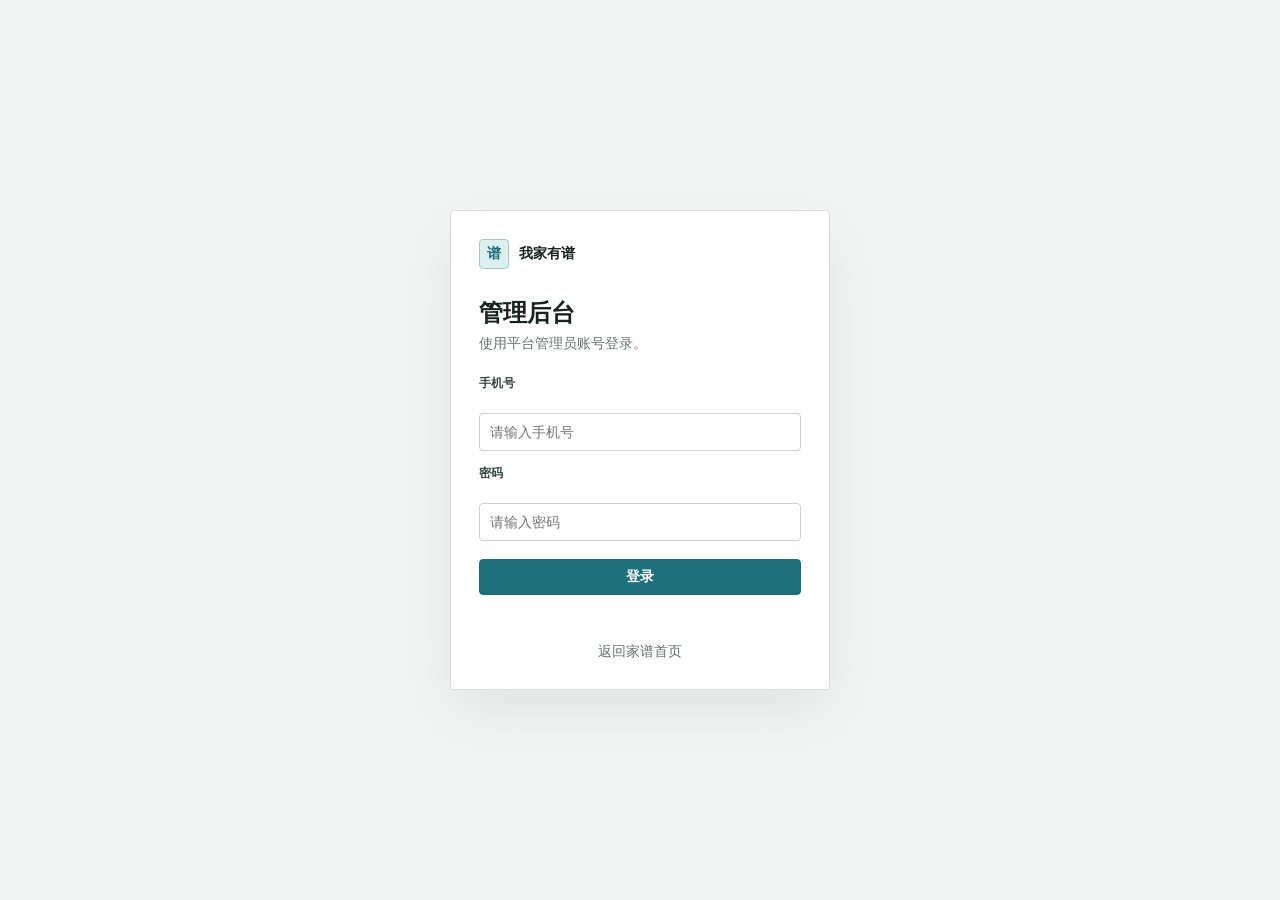
<file: admin/index.html>
<!doctype html>
<html lang="zh-CN">
<head>
  <meta charset="utf-8">
  <meta name="viewport" content="width=device-width,initial-scale=1">
  <title>我家有谱管理后台</title>
  <link rel="stylesheet" href="admin.css">
</head>
<body>
  <section class="login-screen" id="loginScreen">
    <form class="login-panel" id="adminLoginForm">
      <a class="brand" href="/"><span class="brand-mark">谱</span><span>我家有谱</span></a>
      <h1>管理后台</h1>
      <p>使用平台管理员账号登录。</p>
      <div class="login-field">
        <label for="adminPhone">手机号</label>
        <input id="adminPhone" inputmode="tel" autocomplete="username" required placeholder="请输入手机号">
      </div>
      <div class="login-field">
        <label for="adminPassword">密码</label>
        <input id="adminPassword" type="password" autocomplete="current-password" required placeholder="请输入密码">
      </div>
      <button class="button primary" type="submit">登录</button>
      <div class="form-message" id="loginMessage" role="status"></div>
      <a class="back-link" href="/">返回家谱首页</a>
    </form>
  </section>

  <div class="admin-shell" id="adminShell" hidden>
    <aside class="sidebar">
      <a class="brand sidebar-brand" href="/"><span class="brand-mark">谱</span><span>我家有谱</span></a>
      <nav id="adminNav" aria-label="后台导航">
        <button class="nav-item active" data-route="dashboard">总览</button>
        <button class="nav-item" data-route="families">家族管理</button>
        <button class="nav-item" data-route="accounts">账号管理</button>
        <button class="nav-item" data-route="invites">邀请管理</button>
        <button class="nav-item" data-route="audit">审计日志</button>
        <button class="nav-item" data-route="settings">系统设置</button>
      </nav>
      <button class="nav-item signout" id="adminSignOut">退出登录</button>
    </aside>

    <main class="workspace">
      <header class="topbar">
        <div>
          <h1 id="pageTitle">运营总览</h1>
          <p id="pageSubtitle">管理家族、容量与成员访问权限</p>
        </div>
        <div class="top-actions">
          <input id="globalSearch" type="search" placeholder="搜索家族编号或名称">
          <button class="button primary" id="createFamilyBtn">开通家族</button>
        </div>
      </header>

      <section class="state-view" data-view="loading" id="loadingState" hidden>
        <div class="skeleton wide"></div><div class="skeleton"></div><div class="skeleton"></div>
      </section>
      <section class="state-view" data-view="empty" id="emptyState" hidden>
        <h2>暂无数据</h2><p>开通第一个家族后，相关数据会显示在这里。</p>
      </section>
      <section class="state-view error" data-view="error" id="errorState" hidden>
        <h2>数据加载失败</h2><p id="errorText"></p><button class="button" id="retryBtn">重新加载</button>
      </section>

      <section id="dashboardView" class="view active">
        <div class="metrics" id="metrics"></div>
        <div class="section-head"><h2>容量预警</h2><button class="text-button" data-jump="families">查看全部家族</button></div>
        <div class="table-wrap"><table><thead><tr><th>家族</th><th>人物容量</th><th>账号容量</th><th>状态</th></tr></thead><tbody id="warningRows"></tbody></table></div>
      </section>

      <section id="familiesView" class="view">
        <div class="filters"><select id="familyStatusFilter"><option value="">全部状态</option><option value="active">已启用</option><option value="suspended">已停用</option><option value="expired">已到期</option></select></div>
        <div class="table-wrap"><table><thead><tr><th>家族编号</th><th>家族名称</th><th>人物</th><th>账号</th><th>负责人</th><th>状态</th><th>到期时间</th><th></th></tr></thead><tbody id="familyRows"></tbody></table></div>
      </section>

      <section id="accountsView" class="view">
        <div class="section-head"><h2>家族详情与账号管理</h2><span>查看家族信息、调整容量并管理成员账号</span></div>
        <div id="familyDetailSummary" class="empty-inline">请先从家族列表打开一个家族。</div>
        <div class="member-tools">
          <input id="memberPassword" type="password" placeholder="输入新密码后，可为某个成员直接重置">
          <span class="muted">密码仅在点击重置时提交。</span>
        </div>
        <div id="accountContent" class="empty-inline">请先从家族列表打开一个家族。</div>
      </section>

      <section id="invitesView" class="view">
        <div class="section-head"><h2>二维码邀请</h2><button class="button primary" id="createInviteBtn" disabled>生成邀请</button></div>
        <div id="inviteContent" class="empty-inline">请先从家族列表打开一个家族。</div>
      </section>

      <section id="auditView" class="view">
        <div class="section-head"><h2>平台审计日志</h2></div>
        <div class="table-wrap"><table><thead><tr><th>时间</th><th>动作</th><th>对象</th><th>家族</th><th>管理员</th></tr></thead><tbody id="auditRows"></tbody></table></div>
      </section>

      <section id="settingsView" class="view">
        <div class="settings-grid">
          <label>默认人物容量<input id="defaultPersonLimit" type="number" min="1" value="500"></label>
          <label>默认账号容量<input id="defaultAccountLimit" type="number" min="1" value="50"></label>
          <label>默认邀请有效期（天）<input id="defaultInviteDays" type="number" min="1" value="7"></label>
        </div>
        <p class="muted">这些设置仅作为新建家族和邀请的默认值，实际限制由数据库强制执行。</p>
      </section>
    </main>
  </div>

  <div class="modal-backdrop" id="modalBackdrop" hidden>
    <section class="modal" role="dialog" aria-modal="true" aria-labelledby="modalTitle">
      <header><h2 id="modalTitle">开通家族</h2><button class="icon-button" id="closeModal" aria-label="关闭">×</button></header>
      <form id="familyForm">
        <div class="form-grid">
          <label>家族名称<input name="name" required maxlength="120"></label>
          <label>负责人邮箱<input name="ownerEmail" type="email" required></label>
          <label>人物容量<input name="personLimit" type="number" min="1" value="500" required></label>
          <label>账号容量<input name="accountLimit" type="number" min="1" value="50" required></label>
          <label>套餐名称<input name="planName" value="standard"></label>
          <label>到期时间<input name="expiresAt" type="date"></label>
        </div>
        <div class="form-message" id="familyFormMessage"></div>
        <footer><button type="button" class="button" id="cancelModal">取消</button><button type="submit" class="button primary">确认开通</button></footer>
      </form>
    </section>
  </div>

  <div class="toast" id="toast" role="status"></div>
  <script src="../config.js"></script>
  <script src="../vendor/supabase-2.109.0.js"></script>
  <script src="../vendor/qrcode-generator-2.0.4.js"></script>
  <script type="module" src="admin-app.js"></script>
</body>
</html>
</file>
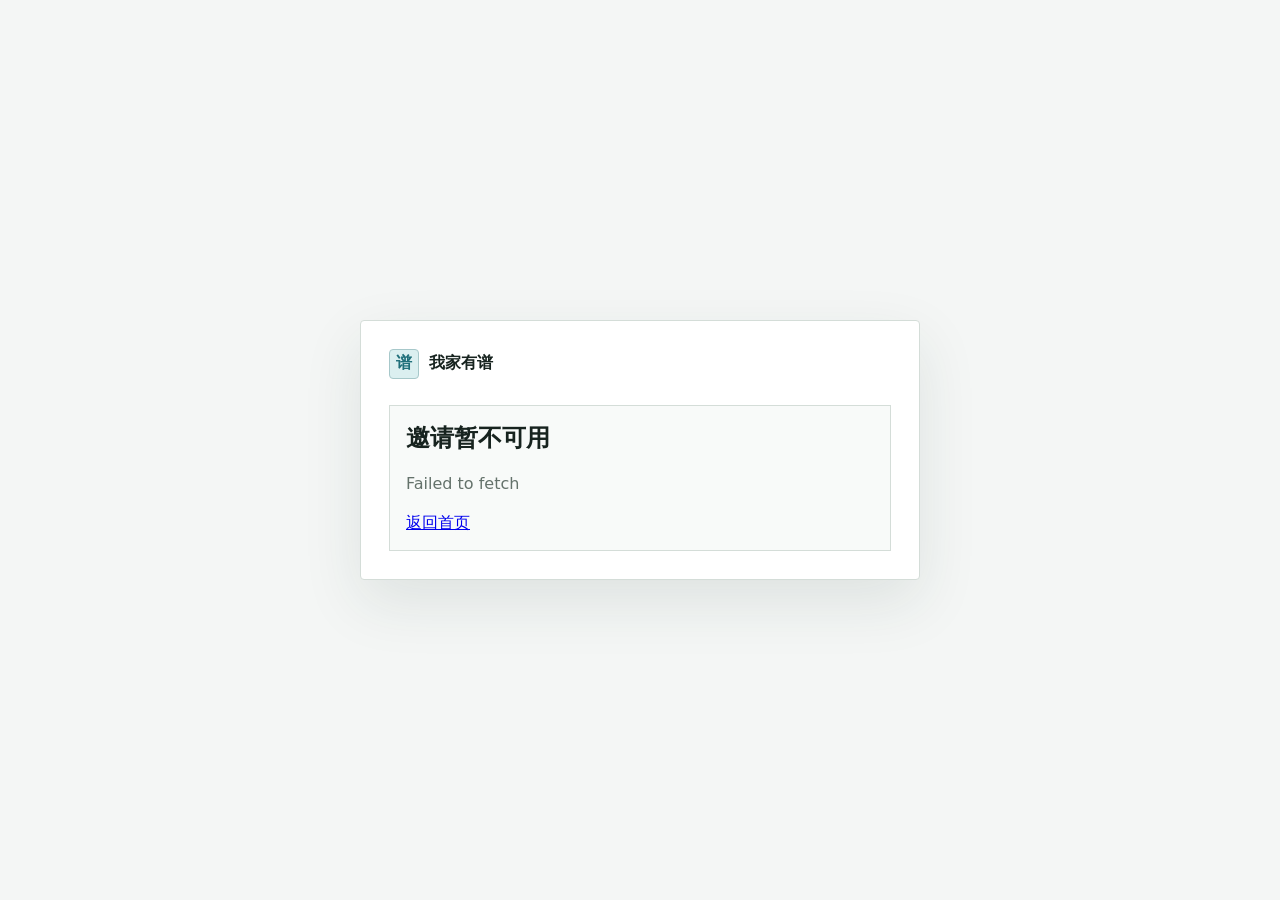
<file: join/index.html>
<!doctype html>
<html lang="zh-CN">
<head><meta charset="utf-8"><meta name="viewport" content="width=device-width,initial-scale=1"><title>加入家族 - 我家有谱</title><style>
:root{--bg:#f4f6f5;--surface:#fff;--line:#d4ddd8;--text:#17231f;--muted:#64726b;--accent:#1f6f7a;--accent-dark:#185f68;--danger:#a33d45;font-family:"Microsoft YaHei","PingFang SC",system-ui,sans-serif}*{box-sizing:border-box}body{margin:0;min-height:100dvh;display:grid;place-items:center;padding:20px;background:var(--bg);color:var(--text)}main{width:min(560px,100%);padding:28px;border:1px solid var(--line);border-radius:4px;background:var(--surface);box-shadow:0 22px 60px rgba(31,62,53,.1)}.brand{display:flex;align-items:center;gap:10px;margin-bottom:26px;font-weight:800}.mark{display:grid;place-items:center;width:30px;height:30px;border:1px solid #a7c8ca;border-radius:4px;background:#dbeff0;color:var(--accent)}h1{margin:0 0 8px;font-size:24px}p{color:var(--muted);line-height:1.7}.grid{display:grid;grid-template-columns:1fr 1fr;gap:0 14px}label{display:grid;gap:7px;margin:0 0 14px;font-size:12px;font-weight:700;color:#33443d}input,select,button{height:40px;padding:0 11px;border:1px solid #c8d2cd;border-radius:4px;background:#fff;font:inherit}input:focus,select:focus{outline:2px solid rgba(31,111,122,.15);border-color:var(--accent)}button{cursor:pointer;font-weight:800}.actions{display:flex;gap:10px;flex-wrap:wrap}.actions>*{flex:1}.actions button,.actions a{text-align:center;text-decoration:none;line-height:38px}.primary{width:100%;border-color:var(--accent);background:var(--accent);color:#fff}.primary:hover{background:var(--accent-dark)}.secondary{border-color:#c8d2cd;background:#fff;color:var(--text)}button:disabled{opacity:.55}.message{min-height:22px;margin-top:10px;color:var(--muted);font-size:12px}.message.error{color:var(--danger)}.state{padding:16px;border:1px solid var(--line);background:#f8faf9}.hidden{display:none!important}.tip{margin-top:6px;font-size:12px;color:var(--muted)}@media(max-width:560px){.grid{grid-template-columns:1fr}main{padding:22px}}
</style></head>
<body><main><div class="brand"><span class="mark">谱</span><span>我家有谱</span></div><section id="inviteLoading" class="state">正在验证邀请链接...</section><section id="inviteUnavailable" class="state hidden"><h1>邀请暂不可用</h1><p id="unavailableText">邀请可能已过期或被撤销。</p><a href="/">返回首页</a></section><form id="joinForm" class="hidden"><h1>加入 <span id="familyName"></span></h1><p>填写本人资料并设置登录密码，提交后会自动创建账号并加入家族。</p><div class="grid"><label>姓名<input id="joinName" required maxlength="80" autocomplete="name"></label><label>性别<select id="joinGender" required><option value="">请选择</option><option value="male">男</option><option value="female">女</option><option value="other">其他</option></select></label><label>邮箱<input id="joinEmail" type="email" required autocomplete="email"></label><label>手机号<input id="joinPhone" inputmode="tel" required autocomplete="tel"></label><label>登录密码<input id="joinPassword" type="password" required minlength="8" autocomplete="new-password" placeholder="至少 8 位密码"></label><label>确认密码<input id="joinPasswordConfirm" type="password" required minlength="8" autocomplete="new-password" placeholder="请再次输入密码"></label></div><button class="primary" id="createAccountBtn" type="submit">创建账号并加入家族</button><div class="tip">若该邮箱已存在账号，将直接校验密码并加入当前家族。</div><div id="joinMessage" class="message" role="status"></div></form><section id="joinComplete" class="state hidden"><h1>加入成功</h1><p id="completeText">正在进入家族空间...</p><div class="actions"><a class="secondary" href="/">立即进入</a></div></section></main><script src="../config.js"></script><script src="../vendor/supabase-2.109.0.js"></script><script type="module" src="family-join.js"></script></body></html>
</file>
<file: admin/admin.css>
:root{--bg:#f4f6f5;--surface:#fff;--surface-2:#f8faf9;--line:#d9dfdc;--text:#17231f;--muted:#66736d;--accent:#1f6f7a;--accent-dark:#195b64;--danger:#a33d45;--radius:4px;font-family:"Microsoft YaHei","PingFang SC",system-ui,sans-serif;color-scheme:light}
*{box-sizing:border-box}[hidden]{display:none!important}body{margin:0;background:var(--bg);color:var(--text);font-size:14px}button,input,select{font:inherit;letter-spacing:0}button{cursor:pointer}.brand{display:flex;align-items:center;gap:10px;color:var(--text);font-weight:800;text-decoration:none}.brand-mark{display:grid;place-items:center;width:30px;height:30px;border:1px solid #a7c8ca;border-radius:var(--radius);background:#dbeff0;color:var(--accent)}
.login-screen{min-height:100dvh;display:grid;place-items:center;padding:24px}.login-panel{width:min(380px,100%);padding:28px;border:1px solid var(--line);border-radius:var(--radius);background:var(--surface);box-shadow:0 22px 60px rgba(31,62,53,.1)}.login-panel h1{margin:28px 0 6px;font-size:24px}.login-panel p{margin:0 0 22px;color:var(--muted)}.login-field{display:grid;gap:7px;margin:0 0 14px}.login-field label{font-size:12px;font-weight:700;color:#364740}
label{display:grid;gap:7px;margin:0 0 14px;font-size:12px;font-weight:700;color:#364740}input,select{width:100%;height:38px;padding:0 10px;border:1px solid #cbd4d0;border-radius:var(--radius);background:#fff;color:var(--text);outline:0}input:focus,select:focus{border-color:var(--accent);box-shadow:0 0 0 2px rgba(31,111,122,.12)}.back-link{display:block;margin-top:18px;color:var(--muted);text-align:center;text-decoration:none}.form-message{min-height:20px;margin-top:10px;color:var(--danger);font-size:12px}
.button{min-height:36px;padding:0 14px;border:1px solid #c8d1cd;border-radius:var(--radius);background:#fff;color:var(--text);font-weight:700;white-space:nowrap}.button:hover{background:#f1f5f3}.button:active{transform:translateY(1px)}.button:disabled{cursor:not-allowed;opacity:.5}.button.primary{border-color:var(--accent);background:var(--accent);color:#fff}.button.primary:hover{background:var(--accent-dark)}.login-panel .button{width:100%;margin-top:4px}
.admin-shell{min-height:100dvh;display:grid;grid-template-columns:208px 1fr}.sidebar{position:sticky;top:0;height:100dvh;padding:16px 12px;border-right:1px solid var(--line);background:#f8faf9}.sidebar-brand{height:44px;padding:0 8px;margin-bottom:20px}.sidebar nav{display:grid;gap:3px}.nav-item{width:100%;height:38px;padding:0 12px;border:0;border-radius:var(--radius);background:transparent;color:#405149;text-align:left;font-weight:700}.nav-item:hover,.nav-item.active{background:#e4eeee;color:#144f57}.nav-item.signout{position:absolute;left:12px;bottom:16px;width:184px;color:var(--danger)}
.workspace{min-width:0;padding:0 24px 32px}.topbar{height:72px;display:flex;align-items:center;justify-content:space-between;gap:20px;border-bottom:1px solid var(--line)}.topbar h1{margin:0;font-size:20px}.topbar p{margin:4px 0 0;color:var(--muted);font-size:12px}.top-actions{display:flex;align-items:center;gap:8px}.top-actions input{width:250px}.view{display:none;padding-top:22px}.view.active{display:block}
.metrics{display:grid;grid-template-columns:repeat(4,minmax(150px,1fr));gap:1px;border:1px solid var(--line);background:var(--line)}.metric{min-height:104px;padding:18px;background:var(--surface)}.metric span{display:block;color:var(--muted);font-size:12px}.metric strong{display:block;margin-top:12px;font-size:28px;font-variant-numeric:tabular-nums}
.section-head{display:flex;align-items:center;justify-content:space-between;gap:16px;margin:24px 0 10px}.section-head h2{margin:0;font-size:16px}.section-head span{color:var(--muted);font-size:12px}.text-button{border:0;background:transparent;color:var(--accent);font-weight:700}.filters{margin-bottom:10px}.filters select{min-width:150px}.table-wrap{overflow:auto;border:1px solid var(--line);background:var(--surface)}table{width:100%;border-collapse:collapse;white-space:nowrap}th,td{height:44px;padding:0 12px;border-bottom:1px solid #e7ebe9;text-align:left;font-size:12px}th{position:sticky;top:0;background:var(--surface-2);color:#50615a;font-weight:800}tbody tr:hover{background:#f6f9f7}.usage{font-variant-numeric:tabular-nums}.usage.warning{color:#9b5f19;font-weight:800}.status{font-weight:800}.status.active{color:#26704f}.status.suspended,.status.expired{color:var(--danger)}.row-action{border:0;background:transparent;color:var(--accent);font-weight:700}
.state-view{margin-top:22px;padding:24px;border:1px solid var(--line);background:var(--surface)}.state-view.error{border-color:#e4b8bc}.skeleton{height:42px;margin:8px 0;background:#e8ecea}.skeleton.wide{height:92px}.empty-inline{padding:34px;border:1px solid var(--line);background:#fff;color:var(--muted);text-align:center}.settings-grid{display:grid;grid-template-columns:repeat(3,minmax(180px,280px));gap:16px}.muted{color:var(--muted)}
.family-summary{display:grid;grid-template-columns:repeat(4,minmax(140px,1fr));gap:1px;margin-bottom:14px;border:1px solid var(--line);background:var(--line)}.summary-card{padding:14px;background:#fff}.summary-card span{display:block;color:var(--muted);font-size:12px}.summary-card strong{display:block;margin-top:8px;font-size:18px}.summary-card small{display:block;margin-top:6px;color:var(--muted);font-size:11px}
.member-tools{display:flex;align-items:center;gap:10px;margin-bottom:12px}.member-tools input{width:min(320px,100%)}.detail-stack{display:grid;gap:14px}.family-config{padding:16px;border:1px solid var(--line);background:#fff}.detail-heading{display:flex;align-items:center;justify-content:space-between;gap:16px;margin-bottom:14px}.detail-heading>div{display:grid;gap:3px}.detail-heading strong{font-size:16px}.detail-heading span{color:var(--muted);font-size:12px}.family-config .form-grid{grid-template-columns:repeat(3,minmax(140px,1fr))}.family-config label{margin:0}.family-config select,.table-wrap select{min-width:110px}.row-action.danger{color:var(--danger)}
.invite-result{display:grid;grid-template-columns:190px minmax(0,1fr);gap:20px;align-items:center;padding:18px;border:1px solid var(--line);background:#fff;text-align:left}.invite-result img{display:block;width:180px;height:180px;border:8px solid #fff}.invite-result input{width:100%;margin:8px 0}.invite-actions{display:flex;gap:8px;flex-wrap:wrap}
.modal-backdrop{position:fixed;z-index:20;inset:0;display:grid;place-items:center;padding:20px;background:rgba(25,35,31,.35)}.modal{width:min(680px,100%);border:1px solid var(--line);border-radius:var(--radius);background:#fff;box-shadow:0 24px 70px rgba(22,45,37,.18)}.modal>header{height:56px;display:flex;align-items:center;justify-content:space-between;padding:0 18px;border-bottom:1px solid var(--line)}.modal h2{margin:0;font-size:17px}.icon-button{width:32px;height:32px;border:0;border-radius:var(--radius);background:#eef2f0;color:#405149;font-size:20px}.modal form{padding:18px}.form-grid{display:grid;grid-template-columns:1fr 1fr;gap:4px 16px}.modal footer{display:flex;justify-content:flex-end;gap:8px;padding-top:8px}.toast{position:fixed;z-index:30;right:20px;bottom:20px;max-width:360px;padding:11px 14px;border:1px solid var(--line);border-radius:var(--radius);background:#173d42;color:#fff;opacity:0;transform:translateY(8px);pointer-events:none;transition:.2s}.toast.show{opacity:1;transform:none}
@media(max-width:900px){.admin-shell{grid-template-columns:64px 1fr}.sidebar{padding:12px 8px}.sidebar-brand span:last-child{display:none}.sidebar nav{margin-top:14px}.nav-item{padding:0 6px;text-align:center;font-size:11px}.nav-item.signout{left:8px;width:48px;font-size:0}.nav-item.signout:after{content:"退出";font-size:11px}.workspace{padding:0 14px 24px}.topbar{height:auto;min-height:74px;align-items:flex-start;padding:12px 0}.top-actions input{width:160px}.metrics,.family-summary{grid-template-columns:1fr 1fr}.settings-grid,.form-grid,.family-config .form-grid{grid-template-columns:1fr}.member-tools{display:grid;grid-template-columns:1fr}}
@media(max-width:620px){.admin-shell{display:block}.sidebar{position:sticky;z-index:10;top:0;height:auto;display:flex;align-items:center;gap:4px;padding:6px;border-right:0;border-bottom:1px solid var(--line);overflow-x:auto}.sidebar-brand{display:none}.sidebar nav{display:flex;gap:2px;margin:0}.nav-item{width:auto;min-width:max-content;height:34px;padding:0 10px;text-align:center;font-size:11px}.nav-item.signout{position:static;width:auto;margin-left:auto;padding:0 10px;font-size:11px}.nav-item.signout:after{content:none}.topbar{display:grid}.top-actions{width:100%}.top-actions input{min-width:0;flex:1}.metrics,.family-summary{grid-template-columns:1fr 1fr}.workspace{padding:0 10px 24px}.modal-backdrop{padding:8px}.invite-result{grid-template-columns:1fr}.invite-result img{margin:auto}}
@media(prefers-reduced-motion:reduce){*{scroll-behavior:auto!important;transition:none!important}}
</file>
